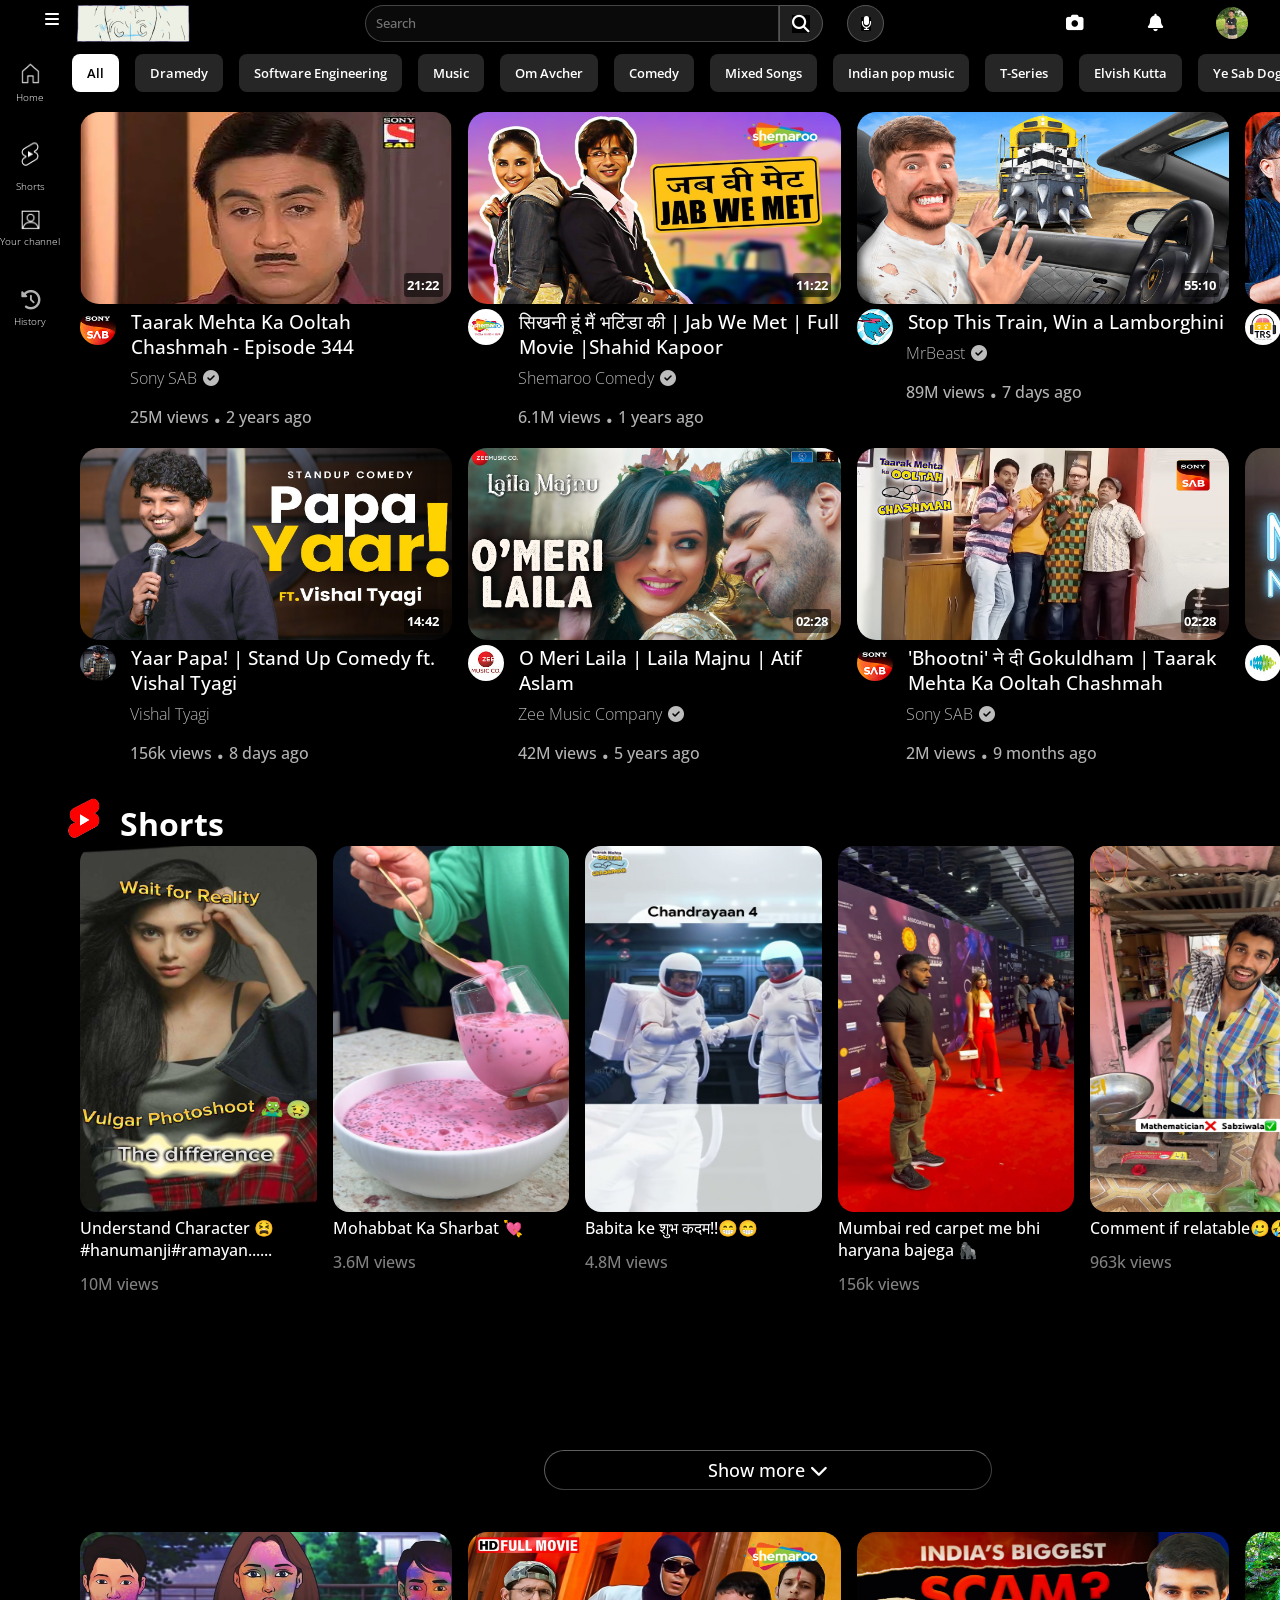
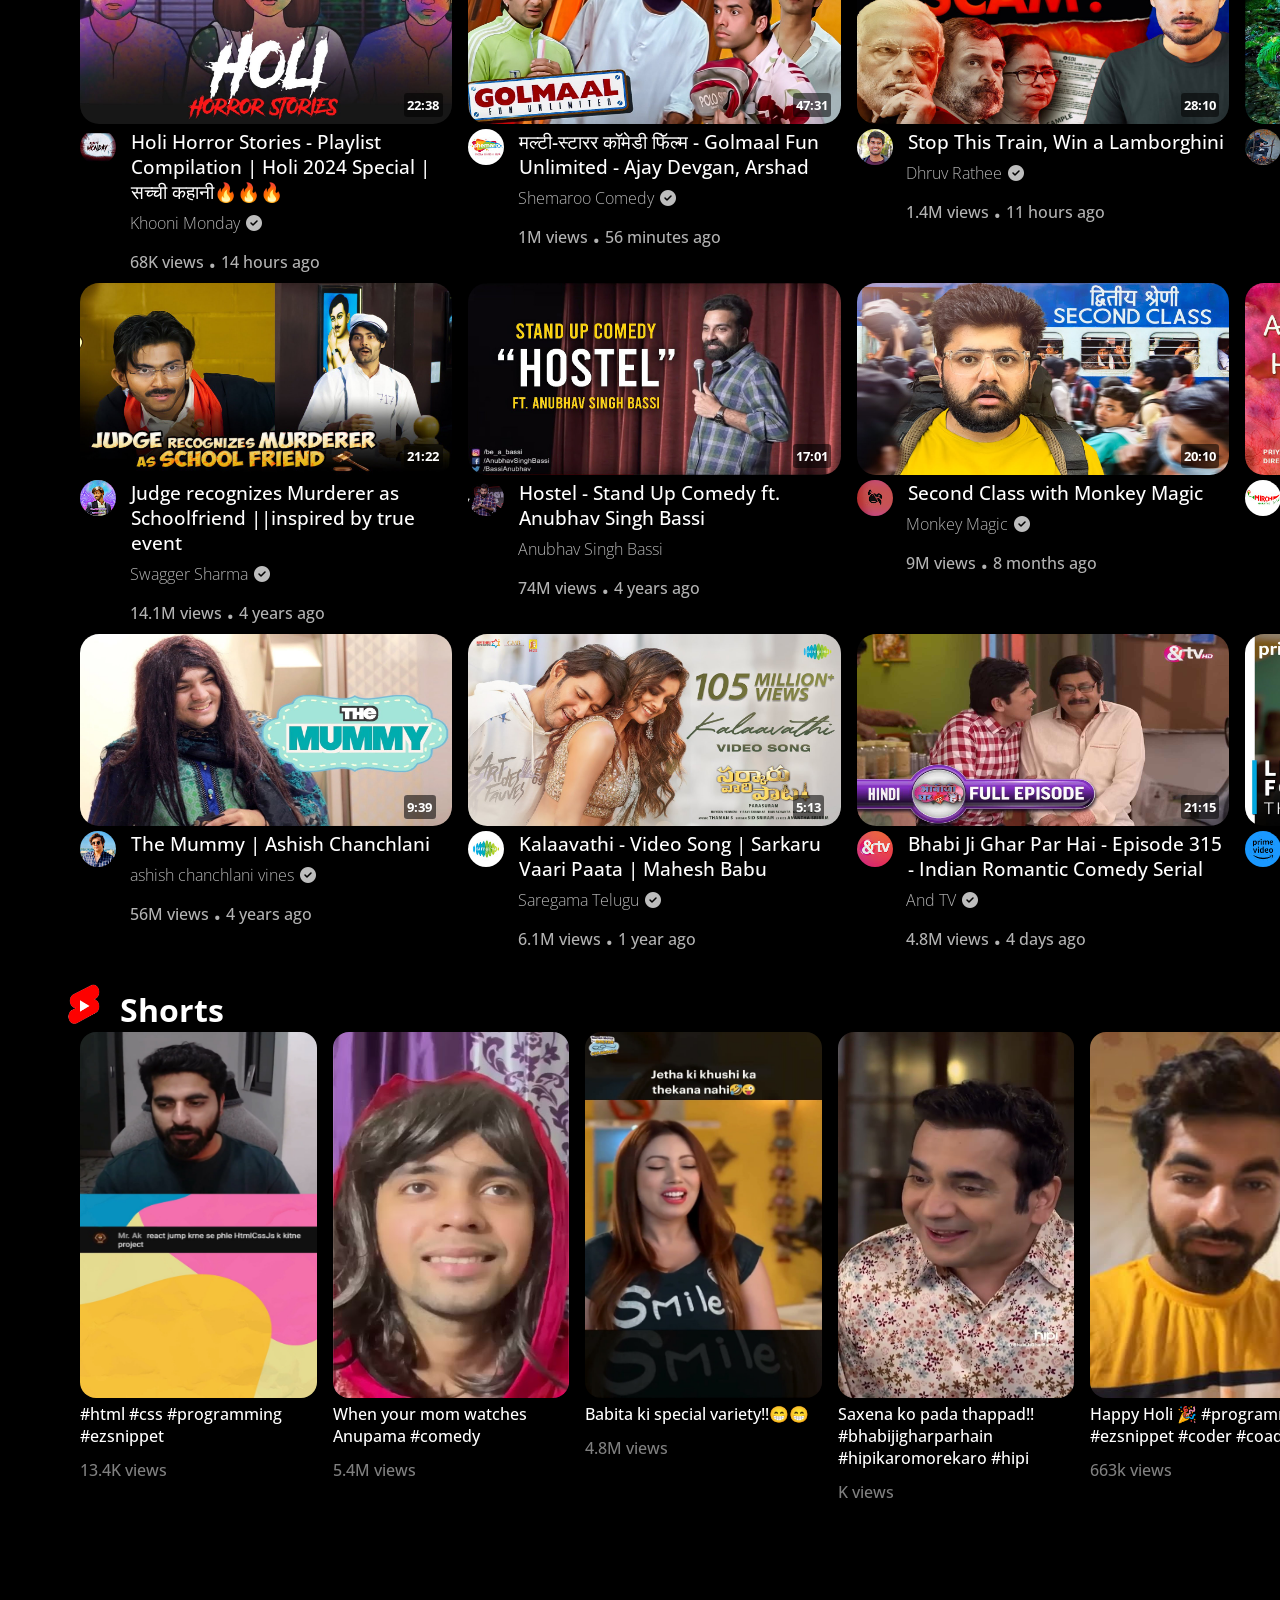
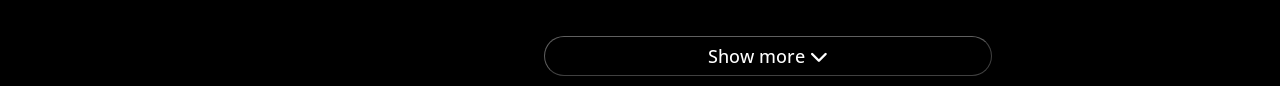
<file: index.html>
<!DOCTYPE html>
<html lang="en">
<head>
    <meta charset="UTF-8">
    <meta name="viewport" content="width=device-width, initial-scale=1.0">
    <link rel="stylesheet" href="https://cdnjs.cloudflare.com/ajax/libs/font-awesome/6.5.1/css/all.min.css" integrity="sha512-DTOQO9RWCH3ppGqcWaEA1BIZOC6xxalwEsw9c2QQeAIftl+Vegovlnee1c9QX4TctnWMn13TZye+giMm8e2LwA==" crossorigin="anonymous" referrerpolicy="no-referrer" />
    <link rel="preconnect" href="https://fonts.googleapis.com">
    <link rel="preconnect" href="https://fonts.gstatic.com" crossorigin>
    <link rel="icon" href="https://www.youtube.com/favicon.ico" type="image/x-icon">
    <link href="https://fonts.googleapis.com/css2?family=Open+Sans:ital,wght@0,500;1,500&display=swap" rel="stylesheet">
    <link rel="stylesheet" href="/style.css"> <!-- Your custom styles -->
    <script src="https://cdn.jsdelivr.net/npm/@popperjs/core@2.11.8/dist/umd/popper.min.js" integrity="sha384-I7E8VVD/ismYTF4hNIPjVp/Zjvgyol6VFvRkX/vR+Vc4jQkC+hVqc2pM8ODewa9r" crossorigin="anonymous"></script>
    <script src="https://cdn.jsdelivr.net/npm/bootstrap@5.3.3/dist/js/bootstrap.min.js" integrity="sha384-0pUGZvbkm6XF6gxjEnlmuGrJXVbNuzT9qBBavbLwCsOGabYfZo0T0to5eqruptLy" crossorigin="anonymous"></script>
    <title>YouTube</title>
</head>
<body>
   <div class="nav">
    <div class="nav-start" >

  
        
        <i class="fa-solid fa-bars"></i>
    <img src="/assets/youtube logo ani.webp" alt="YouTube Logo">
   </div>
    <div class="search-box">
        <input type="text" placeholder="Search" class="search-place" >
       <button class="search-btn"><i class="fa-solid fa-magnifying-glass"></i></button> 
         <button class="search-mic"><i class="fa-solid fa-microphone"></i></button>
    </div>
    <div class="nav-button">
    <button class="camera"><i class="fa-solid fa-camera"></i></button>
    <button class="bell"><i class="fa-solid fa-bell"></i></button>
    <img class="profile" src="/assets/youtube profile.jpg" style="height: 2rem; width: 2rem;">
</div></div> 

        <div class="sidebar">

            <div class="sidebar-card">
                <a href="/index.html"><img style="width: 1.2rem; height: 1.5rem;" src="/assets/Home.png">  
                <p>Home</p></a>
            </div>

            <div class="sidebar-card">
                <a href="/shorts.html">
                    <img src="/assets/Shorts.png" style="height: 2.4rem; width: 2.2rem;">
                    <p>Shorts</p>
                </a>
            </div>
            


            <div class="sidebar-card">
                <a href="/your_channel.html"><img style="width: 1.2rem; height: 1.2rem;" src="/assets/Your Videos.png">  
                <p>Your channel</p></a>
            </div>


            <div class="sidebar-card">
                <a href="/history.html"><i class="fa-solid fa-clock-rotate-left" style="opacity: 0.7; font-size: 1.2rem;"></i> 
                <p>History</p></a>
            </div>
        </div>


        <div class="chips">
            <div class="chips-tags">
            <button style="background-color: white; color: black;">All</button>
            <button>Dramedy</button>
            <button>Software Engineering</button>
            <button>Music</button>
            <button>Om Avcher</button>
            <button>Comedy</button>
            <button>Mixed Songs</button>
            <button>Indian pop music</button>
            <button>T-Series</button>
            <button>Elvish Kutta</button>
            <button>Ye Sab Dogala Pan Hai !</button>
            <button>Mixed Songs</button>
            <button>Mixed Songs</button>
            <button style="background-color: black; "><img style="background-color: transparent;" src="/assets/forward_icon.png"></button>
        </div>
        </div>



   <div class="main">
            
<div class="row  row1">
    <div class="video-card">
        <div class="time-stamp"><span>21:22</span></div>
        <img src="/assets/thumbnail/1.jpg" > 
        <div class="channel-logo">
            <img src="/assets/channel/sony_sub.jpg">
        </div>
            <h3 src="video-title" ><a>Taarak Mehta Ka Ooltah Chashmah - Episode 344</a></h3>
    
        <div class="veri">
            <p>Sony SAB</p> <i class="fa-solid fa-circle-check"></i>
        </div>
        <div class="views">
            <span>25M views</span>
            <span class="circle-in" >.</span>
            <span>2 years ago</span>
        </div>
 </div>
 <div class="video-card">
    <div class="time-stamp"><span>11:22</span></div>
    <img src="/assets/thumbnail/2.jpg" > 
    <div class="channel-logo">
        <img src="/assets/channel/Shemaro.jpg">
    </div>
        <h3 src="video-title" ><a>सिखनी हूं मैं भटिंडा की | Jab We Met | Full Movie |Shahid Kapoor </a></h3>

    <div class="veri">
        <p>Shemaroo Comedy</p> <i class="fa-solid fa-circle-check"></i>
    </div>
    <div class="views">
        <span>6.1M views</span>
        <span class="circle-in" >.</span>
        <span>1 years ago</span>
    </div>
</div>
<div class="video-card">
    <div class="time-stamp"><span>55:10</span></div>
    <img src="/assets/thumbnail/3.jpg" > 
    <div class="channel-logo">
        <img src="/assets/channel/MrBeast.jpg">
    </div>
        <h3 src="video-title" ><a>Stop This Train, Win a Lamborghini</a></h3>

    <div class="veri">
        <p>MrBeast</p> <i class="fa-solid fa-circle-check"></i>
    </div>
    <div class="views">
        <span>89M views</span>
        <span class="circle-in" >.</span>
        <span>7 days ago</span>
    </div>
</div>
<div class="video-card">
    <div class="time-stamp"><span>41:22</span></div>
    <img src="/assets/thumbnail/4.jpg" > 
    <div class="channel-logo">
        <img src="/assets/channel/TRS Clips.jpg">
    </div>
        <h3 src="video-title" ><a>Discussing "RHTDM" & It's Legacy In 2024 - R.Madhavan</a></h3>

    <div class="veri">
        <p>TRS Clips</p> <i class="fa-solid fa-circle-check"></i>
    </div>
    <div class="views">
        <span>82k views</span>
        <span class="circle-in" >.</span>
        <span>7 days ago</span>
    </div>

</div>
</div>
   <div class="row">
    <div class="video-card">
    <div class="time-stamp"><span>14:42</span></div>
    <img src="/assets/thumbnail/5.jpg" > 
    <div class="channel-logo">
        <img src="/assets/channel/Vishal Tyagi.jpg">
    </div>
        <h3 src="video-title" ><a>Yaar Papa! | Stand Up Comedy ft. Vishal Tyagi</a></h3>

    <div class="veri">
        <p>Vishal Tyagi</p>
    </div>
    <div class="views">
        <span>156k views</span>
        <span class="circle-in" >.</span>
        <span>8 days ago</span>
    </div>
    
</div>
<div class="video-card">
    <div class="time-stamp"><span>02:28</span></div>
    <img src="/assets/thumbnail/6.jpg" > 
    <div class="channel-logo">
        <img src="/assets/channel/Zee Music Company.jpg">
    </div>
        <h3 src="video-title" ><a>O Meri Laila | Laila Majnu | Atif Aslam </a></h3>

    <div class="veri">
        <p>Zee Music Company</p> <i class="fa-solid fa-circle-check"></i>
    </div>
    <div class="views">
        <span>42M views</span>
        <span class="circle-in" >.</span>
        <span>5 years ago</span>
    </div>
</div>

<div class="video-card">
    <div class="time-stamp"><span>02:28</span></div>
    <img src="/assets/thumbnail/7.jpg" > 
    <div class="channel-logo">
        <img src="/assets/channel/sony_sub.jpg">
    </div>
        <h3 src="video-title" ><a>'Bhootni' ने दी Gokuldham | Taarak Mehta Ka Ooltah Chashmah</a></h3>

    <div class="veri">
        <p>Sony SAB</p> <i class="fa-solid fa-circle-check"></i>
    </div>
    <div class="views">
        <span>2M views</span>
        <span class="circle-in" >.</span>
        <span>9 months ago</span>
    </div>
</div>

<div class="video-card">
    <div class="time-stamp"><span>02:28</span></div>
    <img src="/assets/thumbnail/8.jpg" > 
    <div class="channel-logo">
        <img src="/assets/channel/Saregama Music.jpg">
    </div>
        <h3 src="video-title" ><a>Gajendra Verma | Milo Na Tum Toh Hum Ghabraye | Tina Ahuja</a></h3>

    <div class="veri">
        <p>Saregama Music</p> <i class="fa-solid fa-circle-check"></i>
    </div>
    <div class="views">
        <span>20M views</span>
        <span class="circle-in" >.</span>
        <span>4 years ago</span>
    </div>
</div>
   </div>





<div class="row-shorts">
    <div class="shorts-top">
        <div class="shorts-left">
            <div class="shorts-logo"><img src="/assets/youtube-shorts-icon.png"></div>
            <span class="Shorts-text">Shorts</span>
       </div></div>
        <div class="shorts-row"><div class="shorts-card">
<img src="/assets/thumbnail/shorts/1.jpg">
<span><h4>Understand Character 😫#hanumanji#ramayan......</h4></span>
<span><p>10M views</p></span> </div>
<div class="shorts-card">
    <img src="/assets/thumbnail/shorts/2.jpg">
    <span><h4>Mohabbat Ka Sharbat 💘</h4></span>
    <span><p>3.6M views</p></span> </div>
    <div class="shorts-card">
        <img src="/assets/thumbnail/shorts/3.jpg">
        <span><h4>Babita ke शुभ कदम!!😁😁</h4></span>
        <span><p>4.8M views</p></span> </div>
        <div class="shorts-card">
            <img src="/assets/thumbnail/shorts/4.jpg">
            <span><h4>Mumbai red carpet me bhi haryana bajega 🦍</h4></span>
            <span><p>156k views</p></span> </div>
            <div class="shorts-card">
                <img src="/assets/thumbnail/shorts/5.jpg">
                <span><h4>Comment if relatable🥲🤣  </h4></span>
                <span><p>963k views</p></span> </div>
                <div class="shorts-card">
                    <img src="/assets/thumbnail/shorts/6.jpg">
                    <span><h4>HAIRCUT IN A PARALLEL UNIVERSE 💇🏻‍♂️  </h4></span>
                    <span><p>93k views</p></span> </div>
    </div>
</div>
<div class="shorts-last"><button class="showmore">Show more <i class="fa-solid fa-chevron-down"></i></button>
</div>

<!-- #END-SHORTS -->


<!-- #3rd -->

<div class="row">
    <div class="video-card">
        <div class="time-stamp"><span>22:38</span></div>
        <img src="/assets/thumbnail/9.jpg" > 
        <div class="channel-logo">
            <img src="/assets/channel/Khooni Monday.jpg">
        </div>
            <h3 src="video-title" ><a>Holi Horror Stories - Playlist Compilation | Holi 2024 Special | सच्ची कहानी🔥🔥🔥</a></h3>
    
        <div class="veri">
            <p>Khooni Monday</p> <i class="fa-solid fa-circle-check"></i>
        </div>
        <div class="views">
            <span>68K views</span>
            <span class="circle-in" >.</span>
            <span>14 hours ago</span>
        </div>
 </div>
 <div class="video-card">
    <div class="time-stamp"><span>47:31</span></div>
    <img src="/assets/thumbnail/10.jpg" > 
    <div class="channel-logo">
        <img src="/assets/channel/Shemaro.jpg">
    </div>
        <h3 src="video-title" ><a>मल्टी-स्टारर कॉमेडी फिॅल्म - Golmaal Fun Unlimited - Ajay Devgan, Arshad </a></h3>

    <div class="veri">
        <p>Shemaroo Comedy</p> <i class="fa-solid fa-circle-check"></i>
    </div>
    <div class="views">
        <span>1M views</span>
        <span class="circle-in" >.</span>
        <span>56 minutes ago</span>
    </div>
</div>
<div class="video-card">
    <div class="time-stamp"><span>28:10</span></div>
    <img src="/assets/thumbnail/11.jpg" > 
    <div class="channel-logo">
        <img src="/assets/channel/Dhruv Rathee.jpg">
    </div>
        <h3 src="video-title" ><a>Stop This Train, Win a Lamborghini</a></h3>

    <div class="veri">
        <p>Dhruv Rathee</p> <i class="fa-solid fa-circle-check"></i>
    </div>
    <div class="views">
        <span>1.4M views</span>
        <span class="circle-in" >.</span>
        <span>11 hours ago</span>
    </div>
</div>
<div class="video-card">
    <div class="time-stamp"><span>41:22</span></div>
    <img src="/assets/thumbnail/12.jpg" > 
    <div class="channel-logo">
        <img src="/assets/channel/Hakan Karahan Doğada.jpg">
    </div>
        <h3 src="video-title" ><a>7 Days SURVIVAL Camping In RAIN Forest</a></h3>

    <div class="veri">
        <p>Hakan Karahan Doğada</p>
    </div>
    <div class="views">
        <span>242k views</span>
        <span class="circle-in" >.</span>
        <span>30 minutes ago</span>
    </div>
</div>
</div>

<div class="row">
    <div class="video-card">
        <div class="time-stamp"><span>21:22</span></div>
        <img src="/assets/thumbnail/13.jpg" > 
        <div class="channel-logo">
            <img src="/assets/channel/Swagger Sharma.jpg">
        </div>
            <h3 src="video-title" ><a>Judge recognizes Murderer as Schoolfriend ||inspired by true event</a></h3>
    
        <div class="veri">
            <p>Swagger Sharma</p> <i class="fa-solid fa-circle-check"></i>
        </div>
        <div class="views">
            <span>14.1M views</span>
            <span class="circle-in" >.</span>
            <span>4 years ago</span>
        </div>
 </div>
 <div class="video-card">
    <div class="time-stamp"><span>17:01</span></div>
    <img src="/assets/thumbnail/14.jpg" > 
    <div class="channel-logo">
        <img src="/assets/channel/Anubhav Singh Bassi.jpg">
    </div>
        <h3 src="video-title" ><a>Hostel - Stand Up Comedy ft. Anubhav Singh Bassi</a></h3>

    <div class="veri">
        <p>Anubhav Singh Bassi</p>
    </div>
    <div class="views">
        <span>74M views</span>
        <span class="circle-in" >.</span>
        <span>4 years ago</span>
    </div>
</div>
<div class="video-card">
    <div class="time-stamp"><span>20:10</span></div>
    <img src="/assets/thumbnail/15.jpg" > 
    <div class="channel-logo">
        <img src="/assets/channel/Monkey Magic.jpg">
    </div>
        <h3 src="video-title" ><a>Second Class with Monkey Magic </a></h3>

    <div class="veri">
        <p>Monkey Magic</p> <i class="fa-solid fa-circle-check"></i>
    </div>
    <div class="views">
        <span>9M views</span>
        <span class="circle-in" >.</span>
        <span>8 months ago</span>
    </div>
</div>
<div class="video-card">
    <div class="time-stamp"><span>41:22</span></div>
    <img src="/assets/thumbnail/16.jpg" > 
    <div class="channel-logo">
        <img src="/assets/channel/Mirchi Marathi.jpg">
    </div>
        <h3 src="video-title" ><a>Aani Kay Hava | Season 1 All Episodes | Marathi Web Series</a></h3>

    <div class="veri">
        <p>Mirchi Marathi</p> <i class="fa-solid fa-circle-check"></i>
    </div>
    <div class="views">
        <span>148k views</span>
        <span class="circle-in" >.</span>
        <span>2 weeks ago</span>
    </div>

</div>
</div>







<div class="row">
    <div class="video-card">
        <div class="time-stamp"><span>9:39</span></div>
        <img src="/assets/thumbnail/17.jpg" > 
        <div class="channel-logo">
            <img src="/assets/channel/ashish chanchlani vines.jpg">
        </div>
            <h3 src="video-title" ><a>The Mummy | Ashish Chanchlani</a></h3>
    
        <div class="veri">
            <p>ashish chanchlani vines</p> <i class="fa-solid fa-circle-check"></i>
        </div>
        <div class="views">
            <span>56M views</span>
            <span class="circle-in" >.</span>
            <span>4 years ago</span>
        </div>
 </div>
 <div class="video-card">
    <div class="time-stamp"><span>5:13</span></div>
    <img src="/assets/thumbnail/18.jpg" > 
    <div class="channel-logo">
        <img src="/assets/channel/Saregama Music.jpg">
    </div>
        <h3 src="video-title" ><a>Kalaavathi - Video Song | Sarkaru Vaari Paata | Mahesh Babu  </a></h3>

    <div class="veri">
        <p>Saregama Telugu</p> <i class="fa-solid fa-circle-check"></i>
    </div>
    <div class="views">
        <span>6.1M views</span>
        <span class="circle-in" >.</span>
        <span>1 year ago</span>
    </div>
</div>
<div class="video-card">
    <div class="time-stamp"><span>21:15</span></div>
    <img src="/assets/thumbnail/19.jpg" > 
    <div class="channel-logo">
        <img src="/assets/channel/And TV.jpg">
    </div>
        <h3 src="video-title" ><a>Bhabi Ji Ghar Par Hai - Episode 315 - Indian Romantic Comedy Serial</a></h3>

    <div class="veri">
        <p>And TV</p> <i class="fa-solid fa-circle-check"></i>
    </div>
    <div class="views">
        <span>4.8M views</span>
        <span class="circle-in" >.</span>
        <span>4 days ago</span>
    </div>
</div>
<div class="video-card">
    <div class="time-stamp"><span>41:22</span></div>
    <img src="/assets/thumbnail/20.jpg" > 
    <div class="channel-logo">
        <img src="/assets/channel/Prime Video India.jpg">
    </div>
        <h3 src="video-title" ><a>Lie Detector for Every Family | The Family Man | Manoj Bajpayee, Sharib Hashmi, Priyamani </a></h3>

    <div class="veri">
        <p>Prime Video India</p> <i class="fa-solid fa-circle-check"></i>
    </div>
    <div class="views">
        <span>1.8M views</span>
        <span class="circle-in" >.</span>
        <span>4 years ago</span>
    </div></div></div>





    <div class="row-shorts">
        <div class="shorts-top">
            <div class="shorts-left">
                <div class="shorts-logo"><img src="/assets/youtube-shorts-icon.png"></div>
                <span class="Shorts-text">Shorts</span>
           </div></div>
            <div class="shorts-row"><div class="shorts-card">
    <img src="/assets/thumbnail/shorts/7.jpg">
    <span><h4>#html #css #programming #ezsnippet</h4></span>
    <span><p>13.4K views</p></span> </div>
    <div class="shorts-card">
        <img src="/assets/thumbnail/shorts/8.jpg">
        <span><h4>When your mom watches Anupama #comedy</h4></span>
        <span><p>5.4M views</p></span> </div>
        <div class="shorts-card">
            <img src="/assets/thumbnail/shorts/9.jpg">
            <span><h4>Babita ki special variety!!😁😁</h4></span>
            <span><p>4.8M views</p></span> </div>
            <div class="shorts-card">
                <img src="/assets/thumbnail/shorts/10.jpg">
                <span><h4>Saxena ko pada thappad!! #bhabijigharparhain  #hipikaromorekaro #hipi</h4></span>
                <span><p>K views</p></span> </div>
                <div class="shorts-card">
                    <img src="/assets/thumbnail/shorts/11.jpg">
                    <span><h4>Happy Holi 🎉 #programming #ezsnippet #coder #coading</h4></span>
                    <span><p>663k views</p></span> </div>
                    <div class="shorts-card">
                        <img src="/assets/thumbnail/shorts/12.jpg">
                        <span><h4>Apple का करिश्मा Vision Pro 😳 #shorts #apple</h4></span>
                        <span><p>1M views</p></span> </div>
        </div>
    </div>
    <div class="shorts-last"><button class="showmore">Show more <i class="fa-solid fa-chevron-down"></i></button>
    </div>






</div>

</body>
</html>
</file>
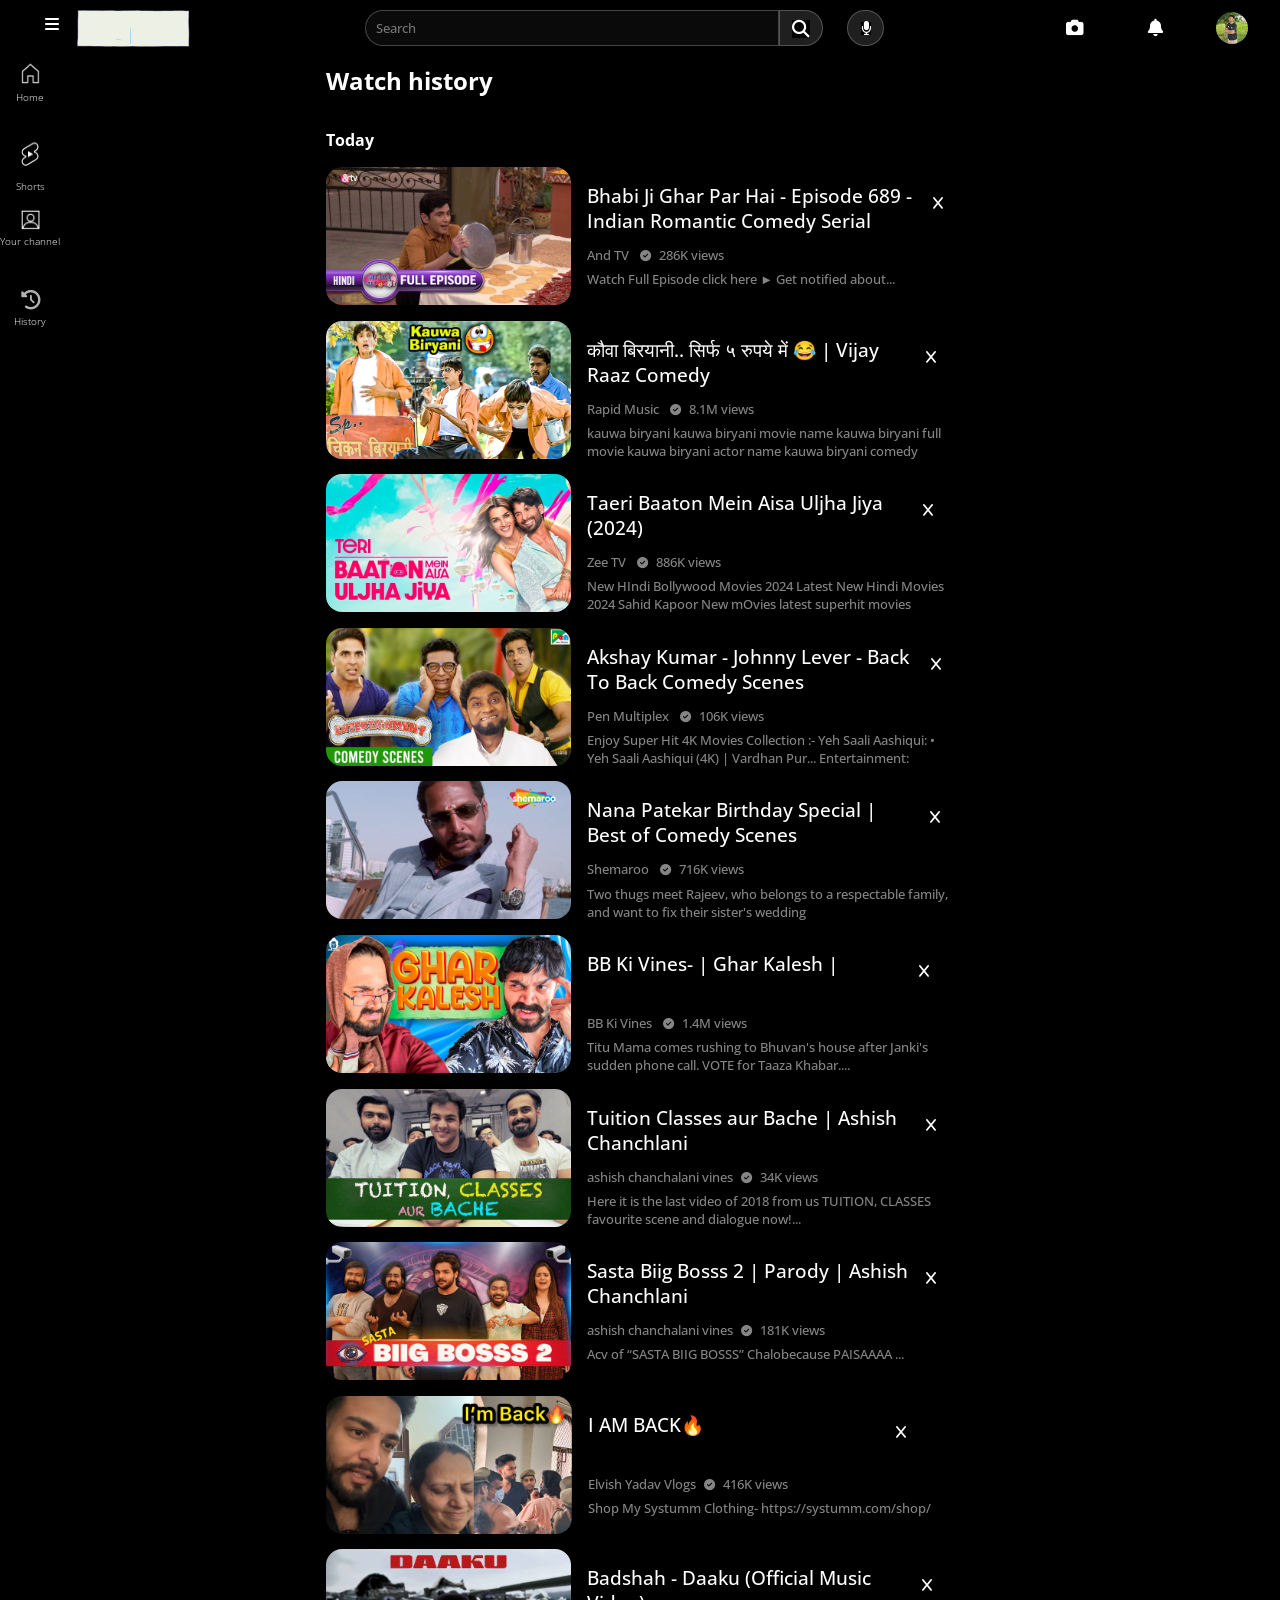
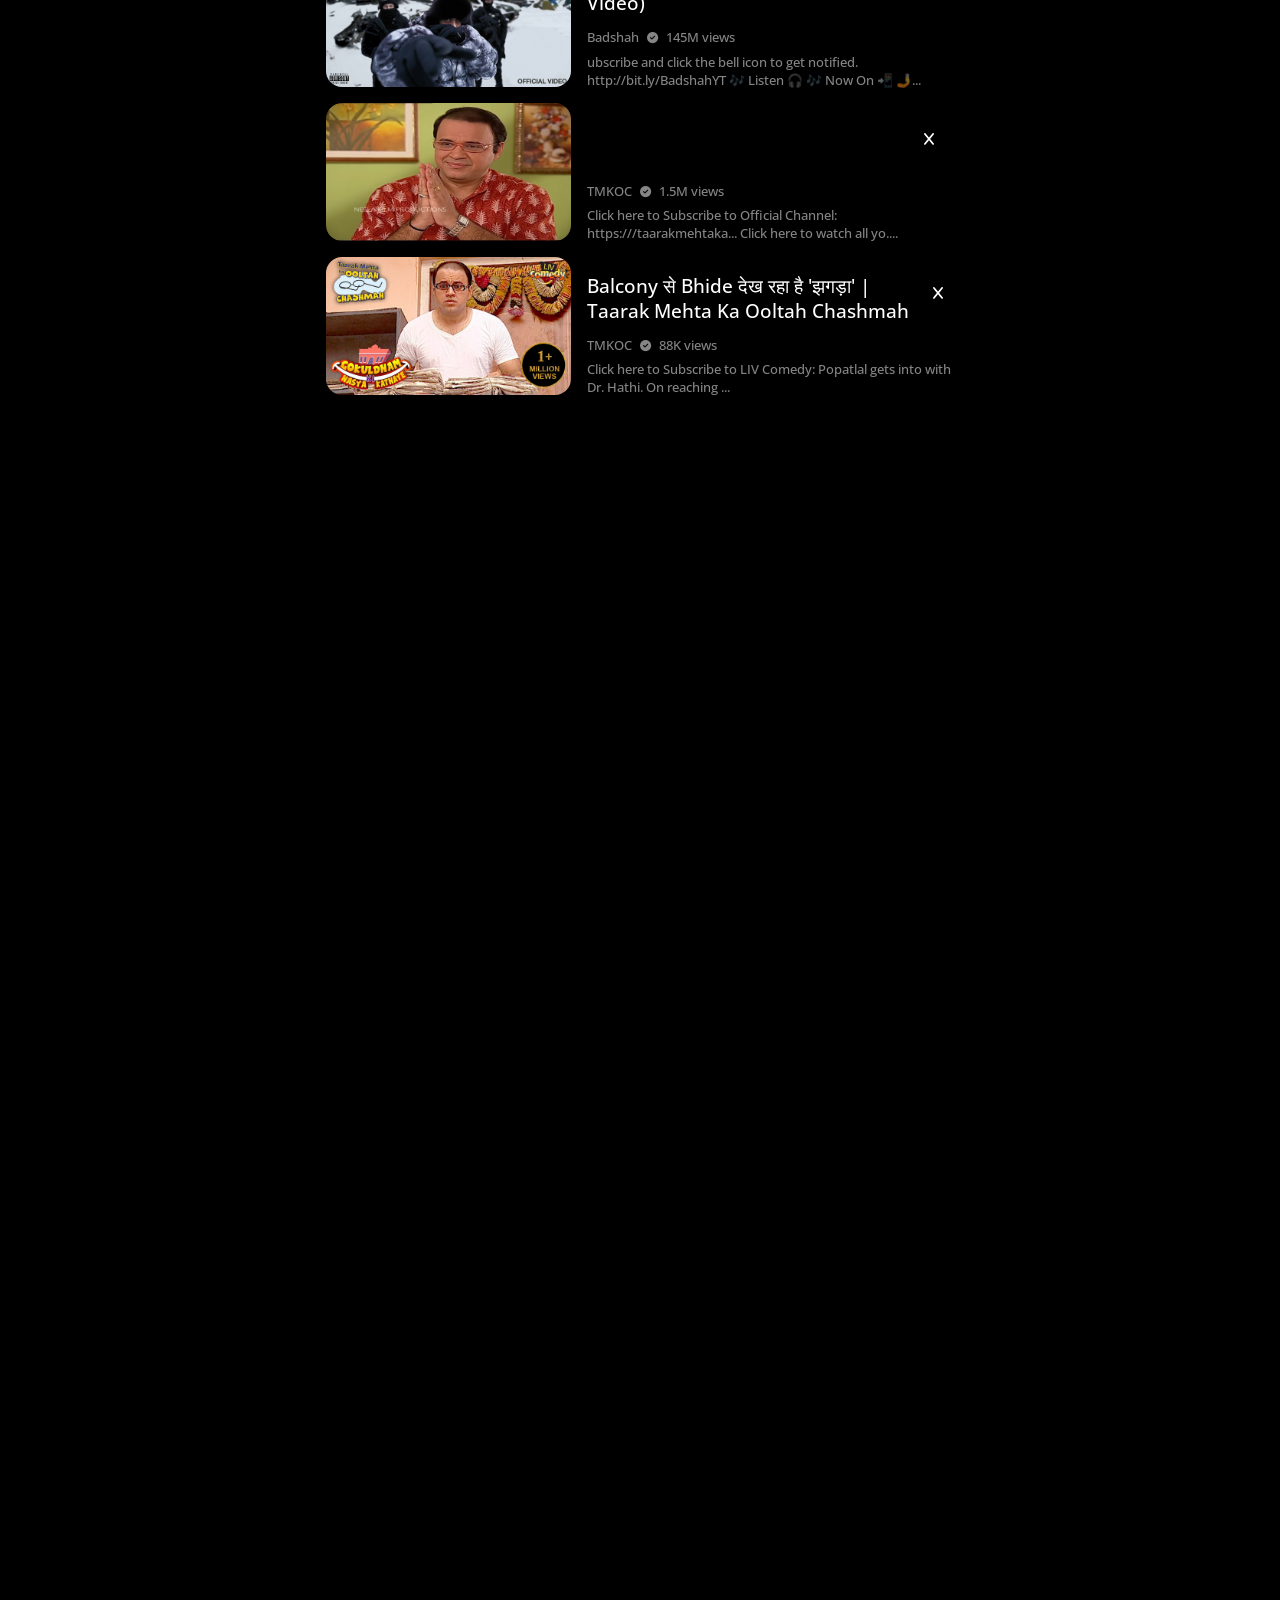
<file: history.html>
<!DOCTYPE html>
<html lang="en">
<head>
    <meta charset="UTF-8">
    <meta name="viewport" content="width=device-width, initial-scale=1.0">
    <link rel="stylesheet" href="https://cdnjs.cloudflare.com/ajax/libs/font-awesome/6.5.1/css/all.min.css" integrity="sha512-DTOQO9RWCH3ppGqcWaEA1BIZOC6xxalwEsw9c2QQeAIftl+Vegovlnee1c9QX4TctnWMn13TZye+giMm8e2LwA==" crossorigin="anonymous" referrerpolicy="no-referrer" />
    <link rel="preconnect" href="https://fonts.googleapis.com">
    <link rel="preconnect" href="https://fonts.gstatic.com" crossorigin>
    <link rel="icon" href="https://www.youtube.com/favicon.ico" type="image/x-icon">
    <link href="https://fonts.googleapis.com/css2?family=Open+Sans:ital,wght@0,500;1,500&display=swap" rel="stylesheet">
    <link rel="stylesheet" href="/history.css"> <!-- Your custom styles -->
    <script src="https://cdn.jsdelivr.net/npm/@popperjs/core@2.11.8/dist/umd/popper.min.js" integrity="sha384-I7E8VVD/ismYTF4hNIPjVp/Zjvgyol6VFvRkX/vR+Vc4jQkC+hVqc2pM8ODewa9r" crossorigin="anonymous"></script>
    <script src="https://cdn.jsdelivr.net/npm/bootstrap@5.3.3/dist/js/bootstrap.min.js" integrity="sha384-0pUGZvbkm6XF6gxjEnlmuGrJXVbNuzT9qBBavbLwCsOGabYfZo0T0to5eqruptLy" crossorigin="anonymous"></script>
    <title>YouTube</title>
</head>
<body>
   <div class="nav">
    <div class="nav-start" >

  
        
        <i class="fa-solid fa-bars"></i>
    <img src="/assets/youtube logo ani.webp" alt="YouTube Logo">
   </div>
    <div class="search-box">
        <input type="text" placeholder="Search" class="search-place">
       <button class="search-btn"><i class="fa-solid fa-magnifying-glass"></i></button> 
         <button class="search-mic"><i class="fa-solid fa-microphone"></i></button>
    </div>
    <div class="nav-button">
    <button class="camera"><i class="fa-solid fa-camera"></i></button>
    <button class="bell"><i class="fa-solid fa-bell"></i></button>
    <img class="profile" src="/assets/youtube profile.jpg" style="height: 2rem; width: 2rem;">
</div></div> 

        <div class="sidebar">

            <div class="sidebar-card">
                <a href="/index.html"><img style="width: 1.2rem; height: 1.5rem;" src="/assets/Home.png">  
                <p>Home</p></a>
            </div>

            <div class="sidebar-card">
                <a href="/shorts.html">
                    <img src="/assets/Shorts.png" style="height: 2.4rem; width: 2.2rem;">
                    <p>Shorts</p>
                </a>
            </div>
            


            <div class="sidebar-card">
                <a href="/your_channel.html"><img style="width: 1.2rem; height: 1.2rem;" src="/assets/Your Videos.png">  
                <p>Your channel</p></a>
            </div>


            <div class="sidebar-card">
                <a href="/history.html"><i class="fa-solid fa-clock-rotate-left" style="opacity: 0.7; font-size: 1.2rem;"></i> 
                <p>History</p></a>
            </div>
        </div>

        <div class="history-section">
            <div class="history-colum">
                <h2>Watch history</h2>
                <h4>Today</h4>


                <div class="video-history-card"><img src="/assets/thumbnail/24.jpg">

     <div class="history-info"> <div class="video-history-card-title">
    <h3>Bhabi Ji Ghar Par Hai - Episode 689 - Indian Romantic Comedy Serial </h3>
<button class="video-history-card-title-btn"><i style="background-color: transparent;" class="fa-solid fa-x"></i></button>
</div> 
<div class="channel-name-vs">
<p>And TV <i style="background-color: transparent; font-size: 0.7rem; padding: 0.5rem;" class="fa-solid fa-circle-check"> </i>286K views</p>

<div class="lastofinfo">
    <p>Watch Full Episode click here ►
        Get notified about...</p>
</div></div>
</div>      








</div>
                    
<div class="video-history-card"><img src="/assets/thumbnail/25.jpg">

    <div class="history-info"> <div class="video-history-card-title">
   <h3>कौवा बिरयानी.. सिर्फ ५ रुपये में 😂 | Vijay Raaz Comedy </h3>
<button class="video-history-card-title-btn"><i style="background-color: transparent;" class="fa-solid fa-x"></i></button>
</div> 
<div class="channel-name-vs">
<p>Rapid Music <i style="background-color: transparent; font-size: 0.7rem; padding: 0.5rem;" class="fa-solid fa-circle-check"> </i>8.1M views</p>

<div class="lastofinfo">
   <p>kauwa biryani
    kauwa biryani movie name
    kauwa biryani full movie
    kauwa biryani actor name
    kauwa biryani comedy</p>
</div></div>
</div>      


</div>
<div class="video-history-card"><img src="/assets/thumbnail/26.jpg">

    <div class="history-info"> <div class="video-history-card-title">
   <h3>Taeri Baaton Mein Aisa Uljha Jiya (2024) </h3>
<button class="video-history-card-title-btn"><i style="background-color: transparent;" class="fa-solid fa-x"></i></button>
</div> 
<div class="channel-name-vs">
<p>Zee TV <i style="background-color: transparent; font-size: 0.7rem; padding: 0.5rem;" class="fa-solid fa-circle-check"> </i>886K views</p>

<div class="lastofinfo">
   <p>New HIndi Bollywood Movies 2024
    Latest New Hindi Movies 2024
    Sahid Kapoor New mOvies
    latest superhit movies</p>
</div>
</div>
</div>      
</div>
<div class="video-history-card"><img src="/assets/thumbnail/27.jpg">

    <div class="history-info"> <div class="video-history-card-title">
   <h3>Akshay Kumar - Johnny Lever - Back To Back Comedy Scenes </h3>
<button class="video-history-card-title-btn"><i style="background-color: transparent;" class="fa-solid fa-x"></i></button>
</div> 
<div class="channel-name-vs">
<p>Pen Multiplex <i style="background-color: transparent; font-size: 0.7rem; padding: 0.5rem;" class="fa-solid fa-circle-check"> </i>106K views</p>

<div class="lastofinfo">
   <p>Enjoy Super Hit 4K Movies Collection :- 
    Yeh Saali Aashiqui:    
    
     • Yeh Saali Aashiqui (4K) | Vardhan Pur...  
    Entertainment:    

     </p>
</div></div>
</div>      
</div>
<div class="video-history-card"><img src="/assets/thumbnail/28.jpg">

    <div class="history-info"> <div class="video-history-card-title">
   <h3>Nana Patekar Birthday Special | Best of Comedy Scenes</h3>
<button class="video-history-card-title-btn"><i style="background-color: transparent;" class="fa-solid fa-x"></i></button>
</div> 
<div class="channel-name-vs">
<p>Shemaroo <i style="background-color: transparent; font-size: 0.7rem; padding: 0.5rem;" class="fa-solid fa-circle-check"> </i>716K views</p>

<div class="lastofinfo">
   <p>Two thugs meet Rajeev, who belongs to a respectable family, and want to fix their sister's wedding </p>
</div></div>
</div></div>
<div class="video-history-card"><img src="/assets/thumbnail/29.jpg">

    <div class="history-info"> <div class="video-history-card-title">
   <h3>BB Ki Vines- | Ghar Kalesh |
</h3>
<button class="video-history-card-title-btn"><i style="background-color: transparent;" class="fa-solid fa-x"></i></button>
</div> 
<div class="channel-name-vs">
<p>BB Ki Vines <i style="background-color: transparent; font-size: 0.7rem; padding: 0.5rem;" class="fa-solid fa-circle-check"> </i>1.4M views</p>

<div class="lastofinfo">
   <p>Titu Mama comes rushing to Bhuvan's house after Janki's sudden phone call.
    VOTE for Taaza Khabar....</p>
</div></div>
</div></div>            
<div class="video-history-card"><img src="/assets/thumbnail/30.jpg">

    <div class="history-info"> <div class="video-history-card-title">
   <h3>Tuition Classes aur Bache | Ashish Chanchlani</h3>
<button class="video-history-card-title-btn"><i style="background-color: transparent;" class="fa-solid fa-x"></i></button>
</div> 
<div class="channel-name-vs">
<p>ashish chanchalani vines<i style="background-color: transparent; font-size: 0.7rem; padding: 0.5rem;" class="fa-solid fa-circle-check"> </i>34K views</p>

<div class="lastofinfo">
   <p>Here it is the last video of 2018 from us
    TUITION, CLASSES favourite scene and dialogue now!...</p>
</div></div>
</div></div> 
<div class="video-history-card"><img src="/assets/thumbnail/31.jpg">

    <div class="history-info"> <div class="video-history-card-title">
   <h3>Sasta Biig Bosss 2 | Parody | Ashish Chanchlani</h3>
<button class="video-history-card-title-btn"><i style="background-color: transparent;" class="fa-solid fa-x"></i></button>
</div> 
<div class="channel-name-vs">
<p>ashish chanchalani vines<i style="background-color: transparent; font-size: 0.7rem; padding: 0.5rem;" class="fa-solid fa-circle-check"> </i>181K views</p>

<div class="lastofinfo">
   <p>Acv  of “SASTA BIIG BOSSS”
    Chalobecause PAISAAAA ...</p>
</div></div>
</div></div> 
<div class="video-history-card"><img src="/assets/thumbnail/32.jpg">

    <div class="history-info"> <div class="video-history-card-title">
   <h3>I AM BACK🔥</h3>
<button class="video-history-card-title-btn"><i style="background-color: transparent;" class="fa-solid fa-x"></i></button>
</div> 
<div class="channel-name-vs">
<p>Elvish Yadav Vlogs<i style="background-color: transparent; font-size: 0.7rem; padding: 0.5rem;" class="fa-solid fa-circle-check"> </i>416K views</p>

<div class="lastofinfo">
   <p>
    Shop My Systumm Clothing- https://systumm.com/shop/</p>
</div></div>
</div></div> 
<div class="video-history-card"><img src="/assets/thumbnail/33.jpg">

    <div class="history-info"> <div class="video-history-card-title">
   <h3>Badshah - Daaku (Official Music Video)</h3>
<button class="video-history-card-title-btn"><i style="background-color: transparent;" class="fa-solid fa-x"></i></button>
</div> 
<div class="channel-name-vs">
<p>Badshah<i style="background-color: transparent; font-size: 0.7rem; padding: 0.5rem;" class="fa-solid fa-circle-check"> </i>145M views</p>

<div class="lastofinfo">
   <p>ubscribe and click the bell icon to get notified. http://bit.ly/BadshahYT
    🎶 Listen 🎧  🎶 Now On 📲 🤳...</p>
</div></div>
</div></div> 
<div class="video-history-card"><img src="/assets/thumbnail/34.jpg">

    <div class="history-info"> <div class="video-history-card-title">
   <h3></h3>Episode 935 - Taarak Mehta Ka Ooltah Chashmah</h3>
<button class="video-history-card-title-btn"><i style="background-color: transparent;" class="fa-solid fa-x"></i></button>
</div> 
<div class="channel-name-vs">
<p>TMKOC<i style="background-color: transparent; font-size: 0.7rem; padding: 0.5rem;" class="fa-solid fa-circle-check"> </i>1.5M views</p>

<div class="lastofinfo">
   <p>Click here to Subscribe to Official Channel: https:///taarakmehtaka... 

    Click here to watch all yo....</p>
</div></div>
</div></div> 
<div class="video-history-card"><img src="/assets/thumbnail/35.jpg">

    <div class="history-info"> <div class="video-history-card-title">
   <h3>Balcony से Bhide देख रहा है 'झगड़ा' | Taarak Mehta Ka Ooltah Chashmah</h3>
<button class="video-history-card-title-btn"><i style="background-color: transparent;" class="fa-solid fa-x"></i></button>
</div> 
<div class="channel-name-vs">
<p>TMKOC<i style="background-color: transparent; font-size: 0.7rem; padding: 0.5rem;" class="fa-solid fa-circle-check"> </i>88K views</p>

<div class="lastofinfo">
   <p>Click here to Subscribe to LIV Comedy: 

   Popatlal gets into  with Dr. Hathi. On reaching ...</p>
</div></div>
</div></div> 







            </div>
        </div>





     <div class="history-search-section">
        <input class="history-search-bar" type="text" placeholder="Search watch history">
        <button><i style="background-color: transparent;" class="fa-solid fa-trash"> </i>Clear all watch history</button>
        <button><i style="background-color: transparent;" class="fa-solid fa-pause"> </i>Pasuse watch history</button>
        <button><i style="background-color: transparent;" class="fa-solid fa-gear"> </i>Manage all history</button>
        <p>Comments</p>
        <p>Community posts</p>
        <p>Live chat</p>
     </div>


</div>

</body>
</html>
</file>
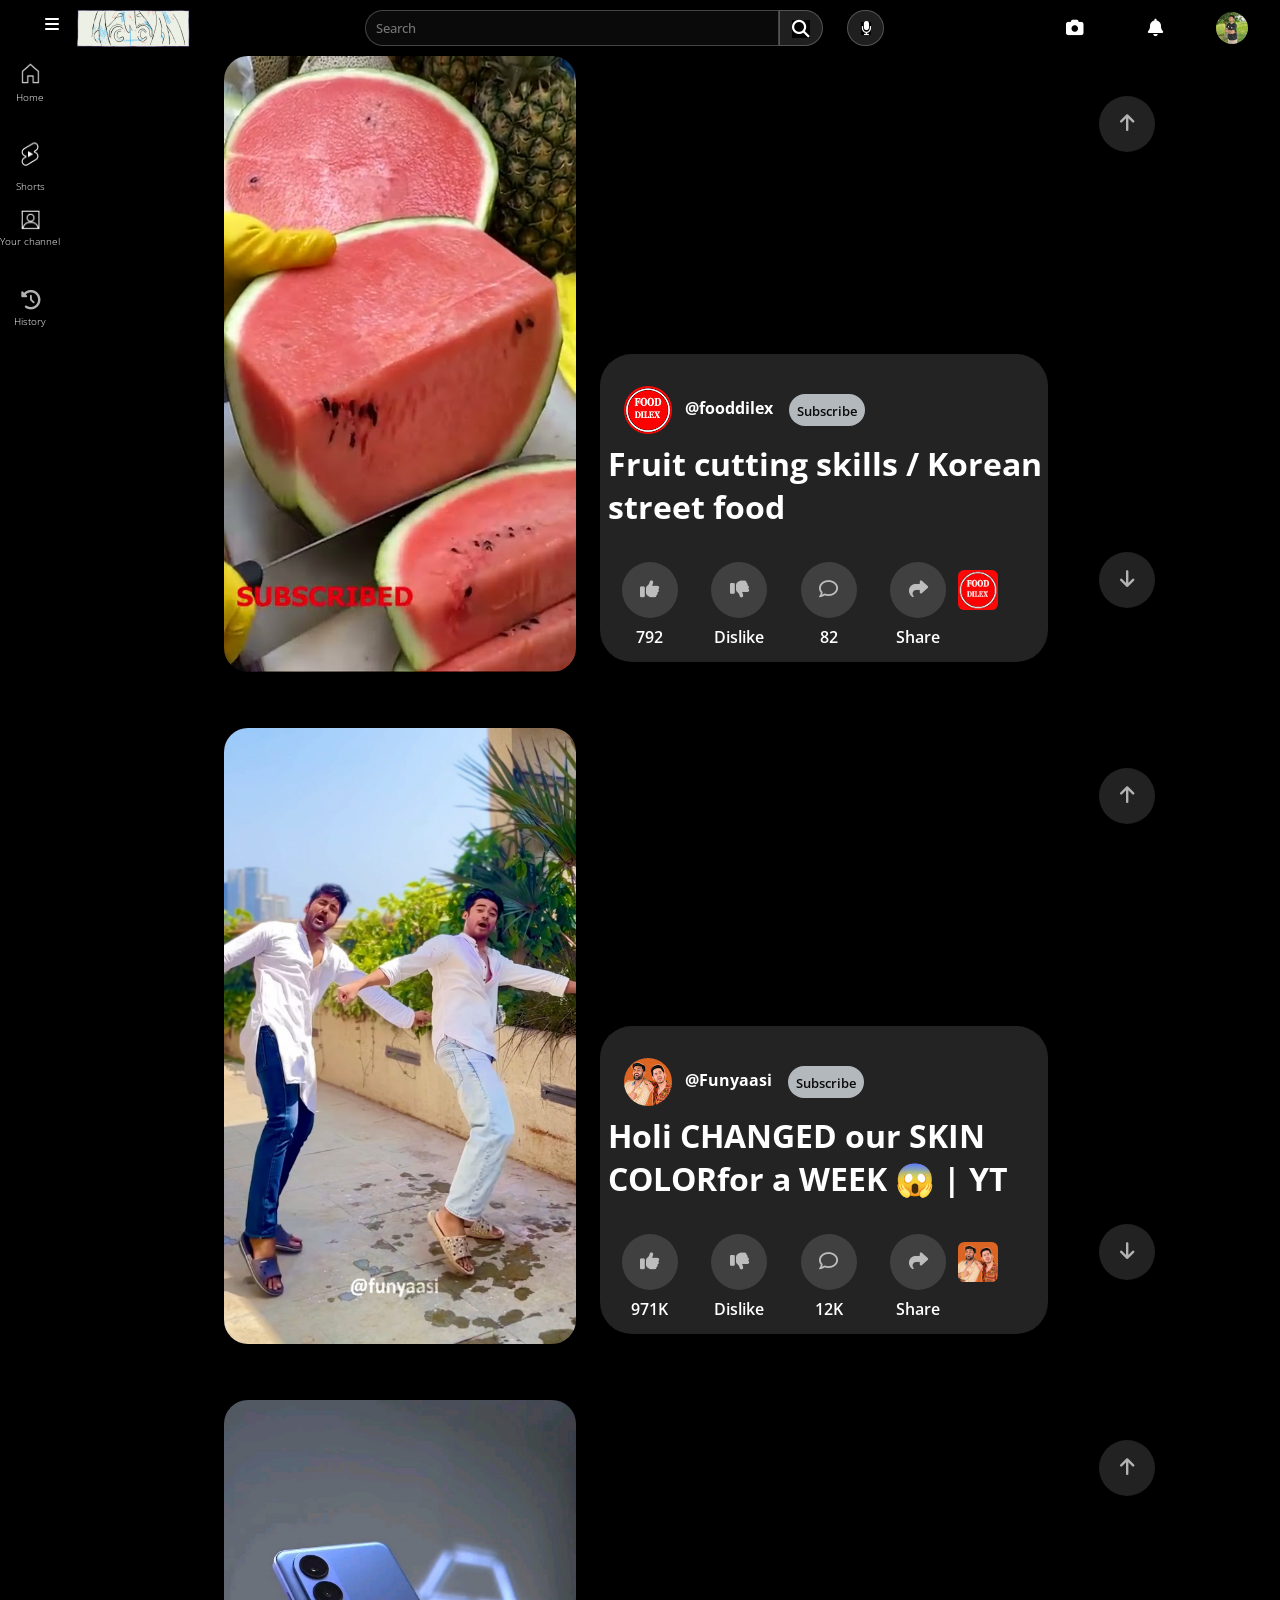
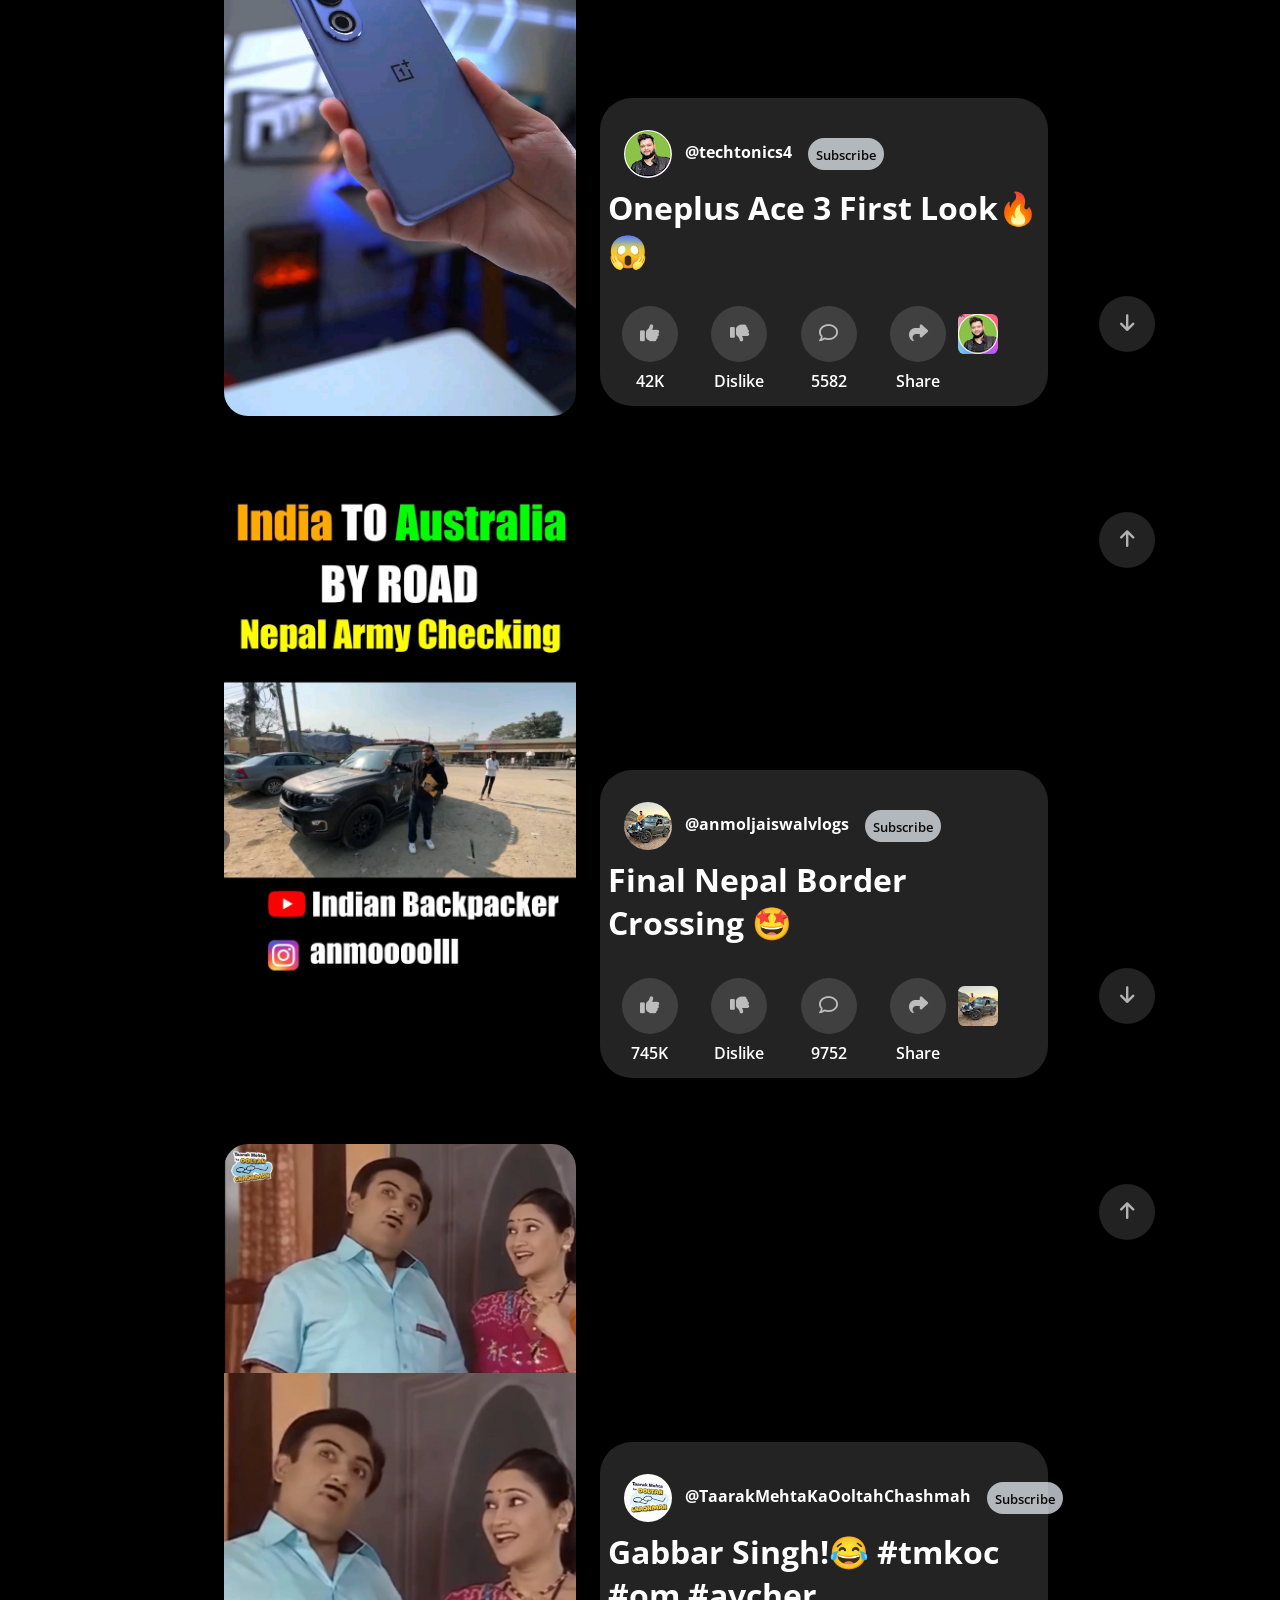
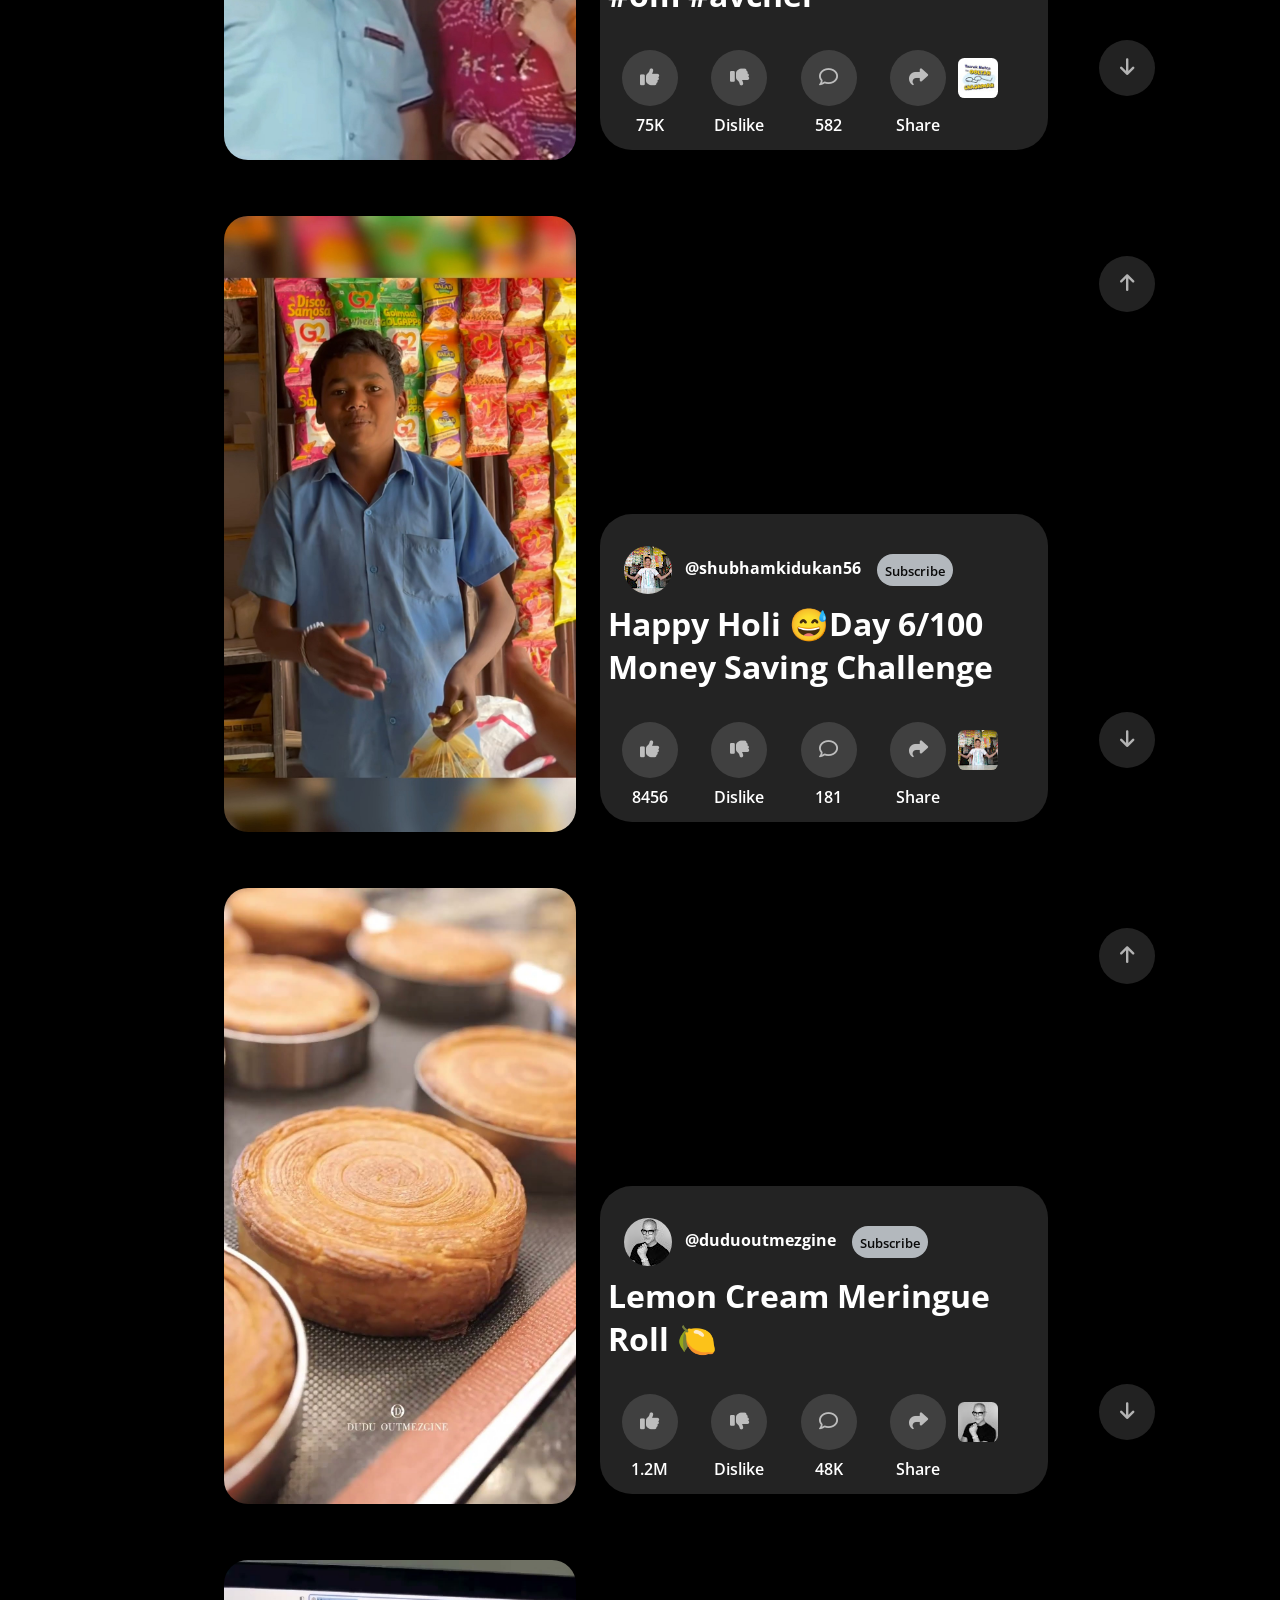
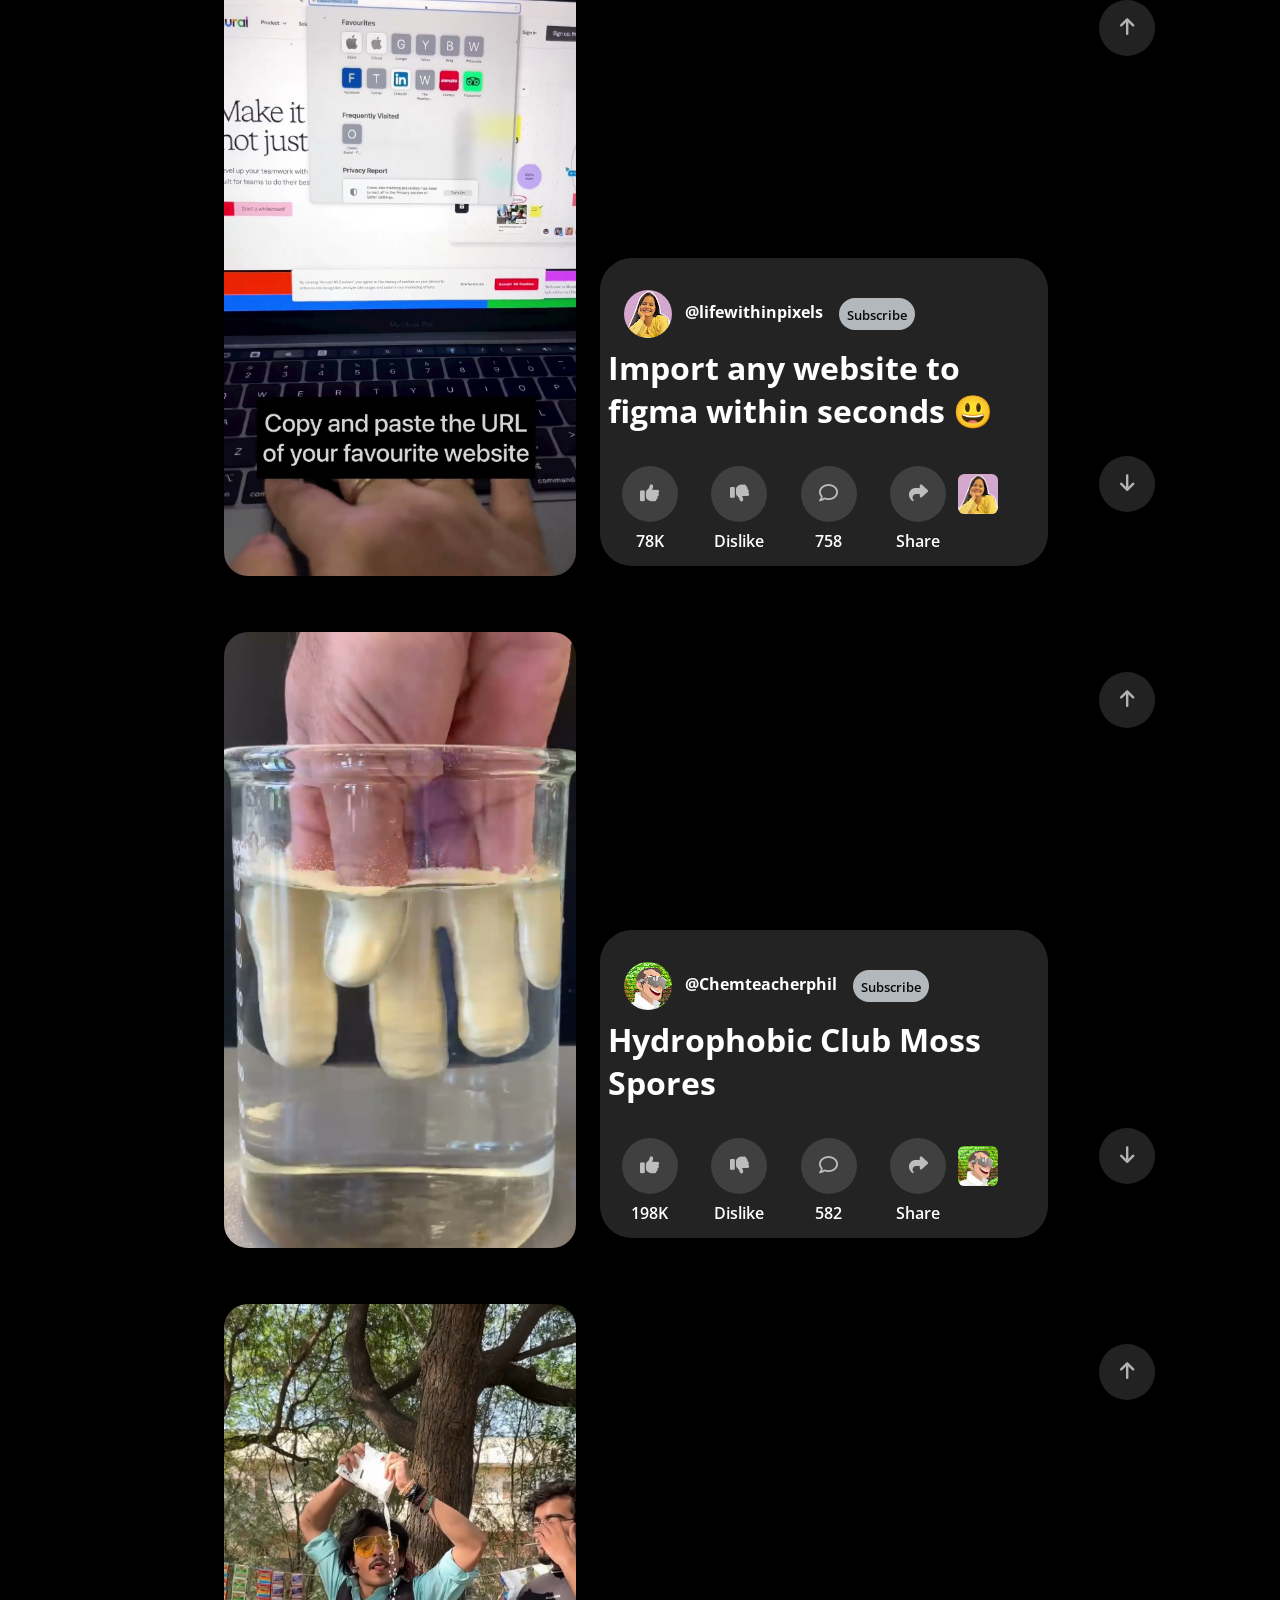
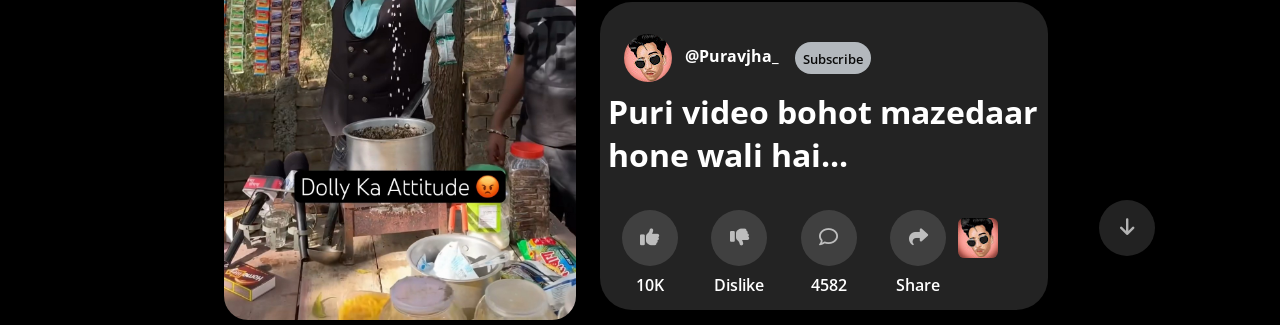
<file: shorts.html>
<!DOCTYPE html>
<html lang="en">
<head>
    <meta charset="UTF-8">
    <meta name="viewport" content="width=device-width, initial-scale=1.0">
    <link rel="stylesheet" href="https://cdnjs.cloudflare.com/ajax/libs/font-awesome/6.5.1/css/all.min.css" integrity="sha512-DTOQO9RWCH3ppGqcWaEA1BIZOC6xxalwEsw9c2QQeAIftl+Vegovlnee1c9QX4TctnWMn13TZye+giMm8e2LwA==" crossorigin="anonymous" referrerpolicy="no-referrer" />
    <link rel="preconnect" href="https://fonts.googleapis.com">
    <link rel="preconnect" href="https://fonts.gstatic.com" crossorigin>
    <link rel="icon" href="https://www.youtube.com/favicon.ico" type="image/x-icon">
    <link href="https://fonts.googleapis.com/css2?family=Open+Sans:ital,wght@0,500;1,500&display=swap" rel="stylesheet">
    <link rel="stylesheet" href="/shorts.css"> <!-- Your custom styles -->
    <script src="https://cdn.jsdelivr.net/npm/@popperjs/core@2.11.8/dist/umd/popper.min.js" integrity="sha384-I7E8VVD/ismYTF4hNIPjVp/Zjvgyol6VFvRkX/vR+Vc4jQkC+hVqc2pM8ODewa9r" crossorigin="anonymous"></script>
    <script src="https://cdn.jsdelivr.net/npm/bootstrap@5.3.3/dist/js/bootstrap.min.js" integrity="sha384-0pUGZvbkm6XF6gxjEnlmuGrJXVbNuzT9qBBavbLwCsOGabYfZo0T0to5eqruptLy" crossorigin="anonymous"></script>
    <title>YouTube</title>
</head>
<body>
   <div class="nav">
    <div class="nav-start" >

  
        
        <i class="fa-solid fa-bars"></i>
    <img src="/assets/youtube logo ani.webp" alt="YouTube Logo">
   </div>
    <div class="search-box">
        <input type="text" placeholder="Search" class="search-place">
       <button class="search-btn"><i class="fa-solid fa-magnifying-glass"></i></button> 
         <button class="search-mic"><i class="fa-solid fa-microphone"></i></button>
    </div>
    <div class="nav-button">
    <button class="camera"><i class="fa-solid fa-camera"></i></button>
    <button class="bell"><i class="fa-solid fa-bell"></i></button>
    <img class="profile" src="/assets/youtube profile.jpg" style="height: 2rem; width: 2rem;">
</div></div> 

        <div class="sidebar">

            <div class="sidebar-card">
                <a href="/index.html"><img style="width: 1.2rem; height: 1.5rem;" src="/assets/Home.png">  
                <p>Home</p></a>
            </div>

            <div class="sidebar-card">
                <a href="/shorts.html">
                    <img src="/assets/Shorts.png" style="height: 2.4rem; width: 2.2rem;">
                    <p>Shorts</p>
                </a>
            </div>
            


            <div class="sidebar-card">
                <a href="/your_channel.html"><img style="width: 1.2rem; height: 1.2rem;" src="/assets/Your Videos.png">  
                <p>Your channel</p></a>
            </div>


            <div class="sidebar-card">
                <a href="/history.html"><i class="fa-solid fa-clock-rotate-left" style="opacity: 0.7; font-size: 1.2rem;"></i> 
                <p>History</p></a>
            </div>
        </div>

       
   <div class="main">
<div class="short-row short-row1">
    <div class="short">
        <img src="/assets/thumbnail/Shorts Section/1.jpg">
    </div>
    <div class="short-info">
        <div class="short-info-username">
        <img src="/assets/channel/shorts/fooddilex.jpg">
        <p>@fooddilex</p>
        <button>Subscribe</button>
        </div>
        <div class="short-info-title">
            <h4>Fruit cutting skills / Korean street food</h>
        </div>
        <div class="short-info-buttons">
            <div class="short-info-buttons-text"><button><i class="fa-solid fa-thumbs-up"></i></button><p>792</p></div>
            <div class="short-info-buttons-text"><button><i class="fa-solid fa-thumbs-down"></i></button><p>Dislike</p></div>
            <div class="short-info-buttons-text"><button><i class="fa-regular fa-comment"></i></button><p>82</p></div>
            <div class="short-info-buttons-text"><button><i class="fa-solid fa-share"></i></button><p>Share</p></div>     
            <img style="border-radius: 0.4rem; height: 2.5rem; width: 2.5rem;" src="/assets/channel/shorts/fooddilex.jpg">
        </div>
    </div>
<div class="up-down-btn">
     <button><i class="fa-solid fa-arrow-up"></i></button>
    <button id="down-btn" ><i class="fa-solid fa-arrow-down"></i></button>
</div>
</div>


<div class="short-row short-row1">
    <div class="short">
        <img src="/assets/thumbnail/Shorts Section/2.jpg">
    </div>
    <div class="short-info">
        <div class="short-info-username">
        <img src="/assets/channel/shorts/Funyaasi.jpg">
        <p>@Funyaasi</p>
        <button>Subscribe</button>
        </div>
        <div class="short-info-title">
            <h4>Holi CHANGED our SKIN COLORfor a WEEK 😱 | YT </h>
        </div>
        <div class="short-info-buttons">
            <div class="short-info-buttons-text"><button><i class="fa-solid fa-thumbs-up"></i></button><p>971K</p></div>
            <div class="short-info-buttons-text"><button><i class="fa-solid fa-thumbs-down"></i></button><p>Dislike</p></div>
            <div class="short-info-buttons-text"><button><i class="fa-regular fa-comment"></i></button><p>12K</p></div>
            <div class="short-info-buttons-text"><button><i class="fa-solid fa-share"></i></button><p>Share</p></div>     
            <img style="border-radius: 0.4rem; height: 2.5rem; width: 2.5rem;" src="/assets/channel/shorts/Funyaasi.jpg">
        </div>
    </div>
    <div class="up-down-btn">
        <button><i class="fa-solid fa-arrow-up"></i></button>
       <button id="down-btn" ><i class="fa-solid fa-arrow-down"></i></button>
   </div>
</div>

<div class="short-row short-row1">
    <div class="short">
        <img src="/assets/thumbnail/Shorts Section/3.jpg">
    </div>
    <div class="short-info">
        <div class="short-info-username">
        <img src="/assets/channel/shorts/techtonics4.jpg">
        <p>@techtonics4</p>
        <button>Subscribe</button>
        </div>
        <div class="short-info-title">
            <h4>Oneplus Ace 3 First Look🔥😱  </h>
        </div>
        <div class="short-info-buttons">
            <div class="short-info-buttons-text"><button><i class="fa-solid fa-thumbs-up"></i></button><p>42K</p></div>
            <div class="short-info-buttons-text"><button><i class="fa-solid fa-thumbs-down"></i></button><p>Dislike</p></div>
            <div class="short-info-buttons-text"><button><i class="fa-regular fa-comment"></i></button><p>5582</p></div>
            <div class="short-info-buttons-text"><button><i class="fa-solid fa-share"></i></button><p>Share</p></div>     
            <img style="border-radius: 0.4rem; height: 2.5rem; width: 2.5rem;" src="/assets/channel/shorts/techtonics4.jpg">
        </div>
    </div>
    <div class="up-down-btn">
        <button><i class="fa-solid fa-arrow-up"></i></button>
       <button id="down-btn" ><i class="fa-solid fa-arrow-down"></i></button>
   </div>
</div>


<div class="short-row short-row1">
    <div class="short">
        <img src="/assets/thumbnail/Shorts Section/4.jpg">
    </div>
    <div class="short-info">
        <div class="short-info-username">
        <img src="/assets/channel/shorts/anmoljaiswalvlogs.jpg">
        <p>@anmoljaiswalvlogs</p>
        <button>Subscribe</button>
        </div>
        <div class="short-info-title">
            <h4>Final Nepal Border Crossing 🤩 </h>
        </div>
        <div class="short-info-buttons">
            <div class="short-info-buttons-text"><button><i class="fa-solid fa-thumbs-up"></i></button><p>745K</p></div>
            <div class="short-info-buttons-text"><button><i class="fa-solid fa-thumbs-down"></i></button><p>Dislike</p></div>
            <div class="short-info-buttons-text"><button><i class="fa-regular fa-comment"></i></button><p>9752</p></div>
            <div class="short-info-buttons-text"><button><i class="fa-solid fa-share"></i></button><p>Share</p></div>     
            <img style="border-radius: 0.4rem; height: 2.5rem; width: 2.5rem;" src="/assets/channel/shorts/anmoljaiswalvlogs.jpg">
        </div>
    </div>
    <div class="up-down-btn">
        <button><i class="fa-solid fa-arrow-up"></i></button>
       <button id="down-btn" ><i class="fa-solid fa-arrow-down"></i></button>
   </div>
</div>




<div class="short-row short-row1">
    <div class="short">
        <img src="/assets/thumbnail/Shorts Section/5.jpg">
    </div>
    <div class="short-info">
        <div class="short-info-username">
        <img src="/assets/channel/shorts/TaarakMehtaKaOoltahChashmah.jpg">
        <p>@TaarakMehtaKaOoltahChashmah</p>
        <button>Subscribe</button>
        </div>
        <div class="short-info-title">
            <h4>Gabbar Singh!😂  #tmkoc #om #avcher </h>
        </div>
        <div class="short-info-buttons">
            <div class="short-info-buttons-text"><button><i class="fa-solid fa-thumbs-up"></i></button><p>75K</p></div>
            <div class="short-info-buttons-text"><button><i class="fa-solid fa-thumbs-down"></i></button><p>Dislike</p></div>
            <div class="short-info-buttons-text"><button><i class="fa-regular fa-comment"></i></button><p>582</p></div>
            <div class="short-info-buttons-text"><button><i class="fa-solid fa-share"></i></button><p>Share</p></div>     
            <img style="border-radius: 0.4rem; height: 2.5rem; width: 2.5rem;" src="/assets/channel/shorts/TaarakMehtaKaOoltahChashmah.jpg">
        </div>
    </div>
    <div class="up-down-btn">
        <button><i class="fa-solid fa-arrow-up"></i></button>
       <button id="down-btn" ><i class="fa-solid fa-arrow-down"></i></button>
   </div>
</div>



<div class="short-row short-row1">
    <div class="short">
        <img src="/assets/thumbnail/Shorts Section/6.jpg">
    </div>
    <div class="short-info">
        <div class="short-info-username">
        <img src="/assets/channel/shorts/shubhamkidukan56.jpg">
        <p>@shubhamkidukan56</p>
        <button>Subscribe</button>
        </div>
        <div class="short-info-title">
            <h4>Happy Holi 😅Day 6/100 Money Saving Challenge </h>
        </div>
        <div class="short-info-buttons">
            <div class="short-info-buttons-text"><button><i class="fa-solid fa-thumbs-up"></i></button><p>8456</p></div>
            <div class="short-info-buttons-text"><button><i class="fa-solid fa-thumbs-down"></i></button><p>Dislike</p></div>
            <div class="short-info-buttons-text"><button><i class="fa-regular fa-comment"></i></button><p>181</p></div>
            <div class="short-info-buttons-text"><button><i class="fa-solid fa-share"></i></button><p>Share</p></div>     
            <img style="border-radius: 0.4rem; height: 2.5rem; width: 2.5rem;" src="/assets/channel/shorts/shubhamkidukan56.jpg">
        </div>
    </div>
    <div class="up-down-btn">
        <button><i class="fa-solid fa-arrow-up"></i></button>
       <button id="down-btn" ><i class="fa-solid fa-arrow-down"></i></button>
   </div>
</div>


<div class="short-row short-row1">
    <div class="short">
        <img src="/assets/thumbnail/Shorts Section/7.jpg">
    </div>
    <div class="short-info">
        <div class="short-info-username">
        <img src="/assets/channel/shorts/duduoutmezgine.jpg">
        <p>@duduoutmezgine</p>
        <button>Subscribe</button>
        </div>
        <div class="short-info-title">
            <h4>Lemon Cream Meringue Roll 🍋</h>
        </div>
        <div class="short-info-buttons">
            <div class="short-info-buttons-text"><button><i class="fa-solid fa-thumbs-up"></i></button><p>1.2M</p></div>
            <div class="short-info-buttons-text"><button><i class="fa-solid fa-thumbs-down"></i></button><p>Dislike</p></div>
            <div class="short-info-buttons-text"><button><i class="fa-regular fa-comment"></i></button><p>48K</p></div>
            <div class="short-info-buttons-text"><button><i class="fa-solid fa-share"></i></button><p>Share</p></div>     
            <img style="border-radius: 0.4rem; height: 2.5rem; width: 2.5rem;" src="/assets/channel/shorts/duduoutmezgine.jpg">
        </div>
    </div>
    <div class="up-down-btn">
        <button><i class="fa-solid fa-arrow-up"></i></button>
       <button id="down-btn" ><i class="fa-solid fa-arrow-down"></i></button>
   </div>
</div>


<div class="short-row short-row1">
    <div class="short">
        <img src="/assets/thumbnail/Shorts Section/8.jpg">
    </div>
    <div class="short-info">
        <div class="short-info-username">
        <img src="/assets/channel/shorts/lifewithinpixels.jpg">
        <p>@lifewithinpixels</p>
        <button>Subscribe</button>
        </div>
        <div class="short-info-title">
            <h4>Import any website to figma within seconds 😃</h>
        </div>
        <div class="short-info-buttons">
            <div class="short-info-buttons-text"><button><i class="fa-solid fa-thumbs-up"></i></button><p>78K</p></div>
            <div class="short-info-buttons-text"><button><i class="fa-solid fa-thumbs-down"></i></button><p>Dislike</p></div>
            <div class="short-info-buttons-text"><button><i class="fa-regular fa-comment"></i></button><p>758</p></div>
            <div class="short-info-buttons-text"><button><i class="fa-solid fa-share"></i></button><p>Share</p></div>     
            <img style="border-radius: 0.4rem; height: 2.5rem; width: 2.5rem;" src="/assets/channel/shorts/lifewithinpixels.jpg">
        </div>
    </div>
    <div class="up-down-btn">
        <button><i class="fa-solid fa-arrow-up"></i></button>
       <button id="down-btn" ><i class="fa-solid fa-arrow-down"></i></button>
   </div>
</div>


<div class="short-row short-row1">
    <div class="short">
        <img src="/assets/thumbnail/Shorts Section/9.jpg">
    </div>
    <div class="short-info">
        <div class="short-info-username">
        <img src="/assets/channel/shorts/Chemteacherphil.jpg">
        <p>@Chemteacherphil</p>
        <button>Subscribe</button>
        </div>
        <div class="short-info-title">
            <h4>Hydrophobic Club Moss Spores</h>
        </div>
        <div class="short-info-buttons">
            <div class="short-info-buttons-text"><button><i class="fa-solid fa-thumbs-up"></i></button><p>198K</p></div>
            <div class="short-info-buttons-text"><button><i class="fa-solid fa-thumbs-down"></i></button><p>Dislike</p></div>
            <div class="short-info-buttons-text"><button><i class="fa-regular fa-comment"></i></button><p>582</p></div>
            <div class="short-info-buttons-text"><button><i class="fa-solid fa-share"></i></button><p>Share</p></div>     
            <img style="border-radius: 0.4rem; height: 2.5rem; width: 2.5rem;" src="/assets/channel/shorts/Chemteacherphil.jpg">
        </div>
    </div>
    <div class="up-down-btn">
        <button><i class="fa-solid fa-arrow-up"></i></button>
       <button id="down-btn" ><i class="fa-solid fa-arrow-down"></i></button>
   </div>
</div>




<div class="short-row short-row1">
    <div class="short">
        <img src="/assets/thumbnail/Shorts Section/10.jpg">
    </div>
    <div class="short-info">
        <div class="short-info-username">
        <img src="/assets/channel/shorts/Puravjha_.jpg">
        <p>@Puravjha_</p>
        <button>Subscribe</button>
        </div>
        <div class="short-info-title">
            <h4>Puri video bohot mazedaar hone wali hai...</h>
        </div>
        <div class="short-info-buttons">
            <div class="short-info-buttons-text"><button><i class="fa-solid fa-thumbs-up"></i></button><p>10K</p></div>
            <div class="short-info-buttons-text"><button><i class="fa-solid fa-thumbs-down"></i></button><p>Dislike</p></div>
            <div class="short-info-buttons-text"><button><i class="fa-regular fa-comment"></i></button><p>4582</p></div>
            <div class="short-info-buttons-text"><button><i class="fa-solid fa-share"></i></button><p>Share</p></div>        
            <img style="border-radius: 0.4rem; height: 2.5rem; width: 2.5rem;" src="/assets/channel/shorts/Puravjha_.jpg">
        </div>
    </div>
    <div class="up-down-btn">
        <button><i class="fa-solid fa-arrow-up"></i></button>
       <button id="down-btn" ><i class="fa-solid fa-arrow-down"></i></button>
   </div>
</div>









</div>

</body>
</html>
</file>
<file: style.css>
* {
    margin: 0;
    padding: 0;
    box-sizing: border-box;
    background-color: black;
    font-family: "Open Sans", sans-serif;
     font-optical-sizing: auto;
     font-weight: 500;
      font-style: normal;
}

.nav {
    height: 3.5rem;
    width: 100%;
    display: flex;
    justify-content: center;
    justify-content: space-between;
   text-align: center;  
   position: fixed;
   z-index:500;
   margin-top: -2.3rem;
}

#check {
    display: none;
}

#check:checked ~ .slider-bar  {
    left: -150%;
    
}

#check:checked ~ .sidebar-card {
    display: none;
}

.sidebar {
    position: fixed;
    width: 4rem;
    height: 100vh;
    left: 0;
    top: 3rem;
     z-index: 10000;
    transition: 0.5s;
 
}



.main {
    width: 100%;
    height: 100vh;
   margin-left: 4rem;

}

.chips {
    height: 3.5rem;
    width: 192rem;
    position: fixed;
    z-index: 400;
    margin-top: -0.1rem;
    justify-content: center;
}


.nav img {                                                                        /*   The youtube animaction logo */
    width: 7.625rem;
    height: 3.5rem;

}

.nav-start{
    margin-left: 2rem;
   display: flex;
   text-align: center;
    
}

.nav-start i{
   margin-top: 1rem;
   color: white;
    height: 2.5rem;
    width: 2.5rem; 
    
}

.nav-start i:hover{
    opacity: 1;
     font-size: 1.1rem;
}

/* #check {
    display: none;
  } */


.search-box{
    width: 32.475rem ;
    height: 2.5rem;
    margin-top: 0.5rem;
    display: flex;
    align-items: center; /* Align items vertically in the center */
    
    
}

.search-place{
    width: 28.175rem;
    height: 2.3rem;
    background-color: rgba(255, 255, 255, 0.041);
    border-top-left-radius: 2rem;
    border-bottom-left-radius: 2rem;
    border-width: 0px;
    border: 0.5px solid rgba(255, 255, 255, 0.234);
    text-indent: 10px;
}

.search-btn{
    
    height: 2.3rem;
    width: 3rem;
    font-size: 1.1rem;
    background-color: rgba(255, 255, 255, 0.121);
    color: white;
    border-top-right-radius: 2rem;
    border-bottom-right-radius: 2rem;
    border: 0.5px solid rgba(255, 255, 255, 0.234);
    border-left-width: 0.1px ;
    cursor: pointer;
    
}

.search-mic{
    height: 2.3rem;
    width: 2.5rem;
    background-color: rgba(255, 255, 255, 0.121);
    color: white;
    border-radius: 50%;
    border: 0.5px solid rgba(255, 255, 255, 0.234);
    border-left-width: 0.1px ;
    cursor: pointer;
    margin-left: 1.5rem;
}

.search-mic:hover{
    background-color: rgba(255, 255, 255, 0.185);
}

.nav-button{
    width: 14.063rem;
    height: 2.5rem;
    justify-content: space-between;
    display: flex;
    align-items: center;
    margin-top: 0.5rem;
}

.nav-button button{
    color: white;
    height: 2.5rem;
    width: 2.5rem;
    border-width: 0;
    border-radius: 2rem;
}

.nav-button i {
    font-size: 1.1rem;
}

.nav-button button:hover{
    background-color: rgba(255, 255, 255, 0.185);
}

.profile{
    border-radius: 2rem;
    margin-right: 2rem;
}


.sidebar-card{
    color: white;
    height: 4.625rem;
    width: 3.8rem;
    text-align: center;
    justify-content: center;
    border-radius: 0.7rem;
}

.sidebar-card:hover{
    background-color: rgba(255, 255, 255, 0.342);
}

.sidebar-card a{
    background-color: transparent;
    color: white;
    text-decoration: none;
}

.sidebar-card i{
    background-color: transparent;
    margin-top: 1rem;
    font-size: 1rem;
    padding: 0.3rem;
}

.sidebar-card p{
    font-size: 0.6rem;
    font-weight: 100;
    background-color: transparent;
}

.sidebar-card img{
    margin-top: 0.9rem;
    height: 1.5rem;
    width: 1.5rem;
    background-color: transparent;

}

.chips-tags{
    display: flex;
    justify-content:start;
    padding-left: 3.5rem;
    margin-top: 1.5rem;
    padding-bottom: 1.2rem;
    
    
}

.chips-tags button{
    color: white;
    font-weight: 600;
    background-color: rgba(255, 255, 255, 0.149);
    border-width: 0;
    border-radius: 0.5rem;
    padding: 5px 15px ;
    margin-left: 1rem;

}
.chips-tags button:hover{
    background-color: rgba(255, 255, 255, 0.405) ;
}

.video-card{
    width: 23.266rem;
    height: 20rem;
    position: relative ;
    margin-left: 1rem;
   
}

.video-card img {
    width: 100%;
    height: 60%;
    border-radius: 1.2rem;
    transition: 0.5s;
}

.video-card img:hover{
    border-radius: 0;
}

.channel-logo{
    width: 3rem;
    height: 6rem;
    position: absolute;
}

.channel-logo img{
    height: 2.25rem;
    width: 2.25rem;
}

.video-card h3{
    padding-left: 3.2rem;
   color: white;
}

.veri{
    margin-top: 0.5rem;
    height: px;
    width: 80%;
    margin-left: 3.1rem;
    display: flex;
}

.veri p{
    opacity: 0.7;
    font-weight: 200;
    color: white;
}

.veri p:hover{
    opacity: 1;
}

.veri i {
    padding-left: 0.4rem;
    padding-top: 0.2rem;
    color: rgba(255, 255, 255, 0.741);
}

.views{
    margin-left: 3.1rem;
    color: white;
    opacity: 0.7;

}

.circle-in{
   height: 3px;
   width: 3px;
   font-size: 2rem;
}

.video-card {
    width: 23.266rem;
    height: 20rem;
    position: relative;
    margin-left: 1rem;
}

.time-stamp {
    width: 2rem;
    height: 0.75rem;
    font-size: 0.8rem;
    position: absolute;
    background-color: transparent;
    bottom: 9rem; /* Adjust bottom spacing as needed */
    right: 1rem; /* Adjust right spacing as needed */
}

.time-stamp span {
    color: white;
    padding: 0.2rem;
    border-radius: 0.2rem;
    font-weight: bold;
    background-color: rgba(0, 0, 0, 0.548);
}


.row{
    height: 319.19px;
    width: 192rem;
    justify-content: start;
    margin-top: 2rem;
    display: flex;
}



.row-shorts{
    height: 650.56px;
    width: 192rem;
    justify-content: start;
    margin-top: 2rem;
   
    
}

.shorts-row{

    height: 75%;
    display: flex;
}
.shorts-top{
    height: 40px;
    width: 100%;
    justify-content: start;
    display: flex;
    text-align: center;
    position: relative;
}
.shorts-logo img {
    height: 3rem;
    width: 2.5rem;
}

.Shorts-text{
    color: white;
    font-size: 2rem;
    font-weight: bolder;
    margin-top: 0.5rem;
    margin-left: 1rem;
}

.shorts-top button{
    color: white;
    background-color: transparent;
    font-size: 2rem;
    text-align: center;
    margin-left: 50rem;
    position: absolute;
    justify-content: space-between;
    width: 3rem;
    border-radius: 50%;
    border-width: 0;
    padding-bottom: 0.5;
    transition: 0.1s;
}

.shorts-top button:hover{
    background-color: rgba(255, 255, 255, 0.192) ;
}

.shorts-top button i{
    background-color: transparent;
}

.shorts-top {
    display: flex;
    justify-content: space-between;
    align-items: center;
}

.shorts-left {
    display: flex;
    align-items: center;
}

.shorts-right {
    margin-top: -3rem;
    margin-left: auto;
}

.shorts-card{
    margin-top: 0.4rem;
    height: 75%;
    width: 14.787rem;
    margin-left: 1rem;
}

.shorts-card img{
    border-radius: 1rem;
    width: 100%;
    height: 100%;
    transition: 1.4s;
}

.shorts-card img:hover{
    border-radius: 0;
}

.shorts-card span h4{
    margin-top: 0rem;
    background-color: transparent;
    color: white;
}

.shorts-card p {
    color: white;
    background-color: transparent;
    opacity: 0.5;
    margin-top: 0.8rem;
}

.shorts-last{
    height: 50px;
    display: flex;
    
}

.row-shorts i{
   background-color: transparent;
}
.showmore{
    font-size: large;
    margin-left: 30rem ;
    height: 2.5rem;
    width: 28rem;
    border-width: 0.2px;
    border-radius: 2rem;
    color: white;
    border-color: rgba(255, 255, 255, 0.373);
   
}

.showmore:hover{
    background-color: rgba(255, 255, 255, 0.095);
}

.row1{
    padding-top: 5rem;
    padding-bottom: 19rem;
}

@media screen and (max-width: 530px) {
    .row {
        display: block; /* Change to column layout on smaller screens */
        align-items: center; 
        height: 85rem;;/* Align items in the center */
    }

    .row1 {
        display: block; 
    }

    .row-shorts{
        display: none;
    }
    .showmore{
        display: none;
    }

    .shorts-last{
        display: none;
    }

    .video-card {
        width: 13.266rem;
      height: 20rem;
      padding-bottom: 10rem;
    }

.video-title{
    font-size: 1rem;
}

.time-stamp{
z-index: 500;
    bottom: 15rem; /* Adjust bottom spacing as needed */
    right: 1rem;
}


.nav{
   width: 20px;
}
.nav-button{
    display: none;
}

.search-box{
     margin-left: 2rem;
     
}

.sidebar{
    margin-left: -50rem;
}

}
</file>
<file: history.css>
* {
    margin: 0;
    padding: 0;
    box-sizing: border-box;
    background-color: black;
    font-family: "Open Sans", sans-serif;
     font-optical-sizing: auto;
     font-weight: 500;
      font-style: normal;
}

.nav {
    height: 3.5rem;
    width: 100%;
    display: flex;
    justify-content: center;
    justify-content: space-between;
   text-align: center;  
   position: fixed;
   z-index:500;
}

.sidebar {
    position: fixed;
    width: 4rem;
    height: 100vh;
    left: 0;
    top: 3rem;
     z-index: 10000;
    transition: 0.5s;
 
}
.main {
    width: 100%;
    height: 100vh;
   margin-left: 4rem;
   background-color: red;
   

}

.nav img {                                                                        /*   The youtube animaction logo */
    width: 7.625rem;
    height: 3.5rem;

}
.nav-start{
    margin-left: 2rem;
   display: flex;
   text-align: center;
    
}
.nav-start i{
   margin-top: 1rem;
   color: white;
    height: 2.5rem;
    width: 2.5rem; 
    
}

.nav-start i:hover{
    opacity: 1;
     font-size: 1.1rem;
}


.search-box{
    width: 32.475rem ;
    height: 2.5rem;
    margin-top: 0.5rem;
    display: flex;
    align-items: center; /* Align items vertically in the center */

}

.search-place{
    width: 28.175rem;
    height: 2.3rem;
    background-color: rgba(255, 255, 255, 0.041);
    border-top-left-radius: 2rem;
    border-bottom-left-radius: 2rem;
    border-width: 0px;
    border: 0.5px solid rgba(255, 255, 255, 0.234);
    text-indent: 10px;
}

.search-btn{
    
    height: 2.3rem;
    width: 3rem;
    font-size: 1.1rem;
    background-color: rgba(255, 255, 255, 0.121);
    color: white;
    border-top-right-radius: 2rem;
    border-bottom-right-radius: 2rem;
    border: 0.5px solid rgba(255, 255, 255, 0.234);
    border-left-width: 0.1px ;
    cursor: pointer;
    
}

.search-mic{
    height: 2.3rem;
    width: 2.5rem;
    background-color: rgba(255, 255, 255, 0.121);
    color: white;
    border-radius: 50%;
    border: 0.5px solid rgba(255, 255, 255, 0.234);
    border-left-width: 0.1px ;
    cursor: pointer;
    margin-left: 1.5rem;
}

.search-mic:hover{
    background-color: rgba(255, 255, 255, 0.185);
}

.nav-button{
    width: 14.063rem;
    height: 2.5rem;
    justify-content: space-between;
    display: flex;
    align-items: center;
    margin-top: 0.5rem;
}

.nav-button button{
    color: white;
    height: 2.5rem;
    width: 2.5rem;
    border-width: 0;
    border-radius: 2rem;
}

.nav-button i {
    font-size: 1.1rem;
}

.nav-button button:hover{
    background-color: rgba(255, 255, 255, 0.185);
}

.profile{
    border-radius: 2rem;
    margin-right: 2rem;
}


.sidebar-card{
    color: white;
    height: 4.625rem;
    width: 3.8rem;
    text-align: center;
    justify-content: center;
    border-radius: 0.7rem;
}

.sidebar-card:hover{
    background-color: rgba(255, 255, 255, 0.342);
}

.sidebar-card a{
    background-color: transparent;
    color: white;
    text-decoration: none;
}

.sidebar-card i{
    background-color: transparent;
    margin-top: 1rem;
    font-size: 1rem;
    padding: 0.3rem;
}

.sidebar-card p{
    font-size: 0.6rem;
    font-weight: 100;
    background-color: transparent;
}

.sidebar-card img{
    margin-top: 0.9rem;
    height: 1.5rem;
    width: 1.5rem;
    background-color: transparent;

}

@media screen and (max-width: 530px) {
    
.nav{
   width: 20px;
}
.nav-button{
    display: none;
}

.search-box{
     margin-left: 2rem;
     
}
}

/* .all-main-content {
        
      
    height: 200rem;
    flex-direction: row; 
    display: flex;
    flex-direction: column;

    align-items: center;
} */

.history-search-section{
    width: 24rem;
    height: 21.75rem;
    position: fixed;
    right: 0;
    top: 15rem;
    flex-direction: row; 
    display: flex;
    flex-direction: column;
    color: white;
    align-items: start;
    gap: 1rem;
}

.history-search-bar{
    margin-top: 0.5rem;
    width: 15.175rem;
    height: 2.3rem;
    background-color: rgba(255, 255, 255, 0.041);
    border-left-width: 0 ;
    border-right-width: 0 ;
    border-top-width: 0 ;
    border-bottom: solid 2px rgba(255, 255, 255, 0.475);
    text-indent: 10p;
    transition: 0.5s;
    
}

.history-search-bar:hover{
    border-bottom: solid 2px white;
}

.history-search-section button{
    color: white;
    padding: 0.7rem;
    border-width: 0;
    border-radius: 2rem;
    cursor: pointer;

}

.history-search-section button:hover{
    background-color: rgba(255, 255, 255, 0.384);

}

.history-search-section p{
    cursor: pointer;
    margin-left: 2rem;
    opacity: 0.7;

}

.history-search-section p:hover{
    opacity: 1;
}

.history-section{
    height: 200rem;
    flex-direction: row; 
    display: flex;
    flex-direction: column;
    align-items: center;
}

.history-colum{
    width: 39.25rem;
    height: 100rem;
    margin-top: 4rem;

}

.history-colum h2{
    color: white;
    font-weight: bold;
}


.history-colum h4{
    margin-top: 2rem;
    color: white;
    font-weight: bold;
}

.video-history-card{
    height: 8.6rem;
    display: flex;
    margin-top: 1rem;
}

.video-history-card img{
    width: 246px;
    height: 138px;
    object-fit: cover;
    border-radius: 1rem;
    display: flex;
    transition: 0.4s;
}

.video-history-card img:hover{
    border-radius: 0;
}

.video-history-card-title{
    margin-top: 1rem;
   margin-left: 1rem;
    height: 52px;
    display: flex;
    justify-content: space-between;
}

.video-history-card-title h3{
    color: white;
    background-color: transparent;
}

.video-history-card-title-btn{
    color: white;
    height: 40px;
    width: 60px;
    border-width: 0;
    border-radius: 50%;
}

.video-history-card-title-btn:hover{
    background-color: rgba(255, 255, 255, 0.256);
}

.channel-name-vs{
    margin-top: 0.5rem;
    height: 10px;
    
}

.channel-name-vs p{
    color: rgba(255, 255, 255, 0.521);
    margin-left: 1rem;
    font-size: 0.8rem;
}

.lastofinfo{
    color: white;
    font-size: 0.6rem;
    font-weight: 100;
}

.history-search-section i{
    margin-right: 0.5rem;
}


@media screen and (max-width: 1428px){
    .history-search-section{
        opacity: 0;
    }
   
}



@media screen and (max-width: 741px){
    
   .history-info{
    opacity: 0;
}

}
</file>
<file: shorts.css>
* {
    margin: 0;
    padding: 0;
    box-sizing: border-box;
    background-color: black;
    font-family: "Open Sans", sans-serif;
     font-optical-sizing: auto;
     font-weight: 500;
      font-style: normal;
}

.nav {
    height: 3.5rem;
    width: 100%;
    display: flex;
    justify-content: center;
    justify-content: space-between;
   text-align: center;  
   position: fixed;
   z-index:500;
}

.sidebar {
    position: fixed;
    width: 4rem;
    height: 100vh;
    left: 0;
    top: 3rem;
     z-index: 10000;
    transition: 0.5s;
 
}
.main {
    width: 100%;
    height: 100vh;
   margin-left: 4rem;
   background-color: red;
   

}

.nav img {                                                                        /*   The youtube animaction logo */
    width: 7.625rem;
    height: 3.5rem;

}
.nav-start{
    margin-left: 2rem;
   display: flex;
   text-align: center;
    
}
.nav-start i{
   margin-top: 1rem;
   color: white;
    height: 2.5rem;
    width: 2.5rem; 
    
}

.nav-start i:hover{
    opacity: 1;
     font-size: 1.1rem;
}


.search-box{
    width: 32.475rem ;
    height: 2.5rem;
    margin-top: 0.5rem;
    display: flex;
    align-items: center; /* Align items vertically in the center */

}

.search-place{
    width: 28.175rem;
    height: 2.3rem;
    background-color: rgba(255, 255, 255, 0.041);
    border-top-left-radius: 2rem;
    border-bottom-left-radius: 2rem;
    border-width: 0px;
    border: 0.5px solid rgba(255, 255, 255, 0.234);
    text-indent: 10px;
}

.search-btn{
    
    height: 2.3rem;
    width: 3rem;
    font-size: 1.1rem;
    background-color: rgba(255, 255, 255, 0.121);
    color: white;
    border-top-right-radius: 2rem;
    border-bottom-right-radius: 2rem;
    border: 0.5px solid rgba(255, 255, 255, 0.234);
    border-left-width: 0.1px ;
    cursor: pointer;
    
}

.search-mic{
    height: 2.3rem;
    width: 2.5rem;
    background-color: rgba(255, 255, 255, 0.121);
    color: white;
    border-radius: 50%;
    border: 0.5px solid rgba(255, 255, 255, 0.234);
    border-left-width: 0.1px ;
    cursor: pointer;
    margin-left: 1.5rem;
}

.search-mic:hover{
    background-color: rgba(255, 255, 255, 0.185);
}

.nav-button{
    width: 14.063rem;
    height: 2.5rem;
    justify-content: space-between;
    display: flex;
    align-items: center;
    margin-top: 0.5rem;
}

.nav-button button{
    color: white;
    height: 2.5rem;
    width: 2.5rem;
    border-width: 0;
    border-radius: 2rem;
}

.nav-button i {
    font-size: 1.1rem;
}

.nav-button button:hover{
    background-color: rgba(255, 255, 255, 0.185);
}

.profile{
    border-radius: 2rem;
    margin-right: 2rem;
}


.sidebar-card{
    color: white;
    height: 4.625rem;
    width: 3.8rem;
    text-align: center;
    justify-content: center;
    border-radius: 0.7rem;
}

.sidebar-card:hover{
    background-color: rgba(255, 255, 255, 0.342);
}

.sidebar-card a{
    background-color: transparent;
    color: white;
    text-decoration: none;
}

.sidebar-card i{
    background-color: transparent;
    margin-top: 1rem;
    font-size: 1rem;
    padding: 0.3rem;
}

.sidebar-card p{
    font-size: 0.6rem;
    font-weight: 100;
    background-color: transparent;
}

.sidebar-card img{
    margin-top: 0.9rem;
    height: 1.5rem;
    width: 1.5rem;
    background-color: transparent;

}






@media screen and (max-width: 530px) {
    
.nav{
   width: 20px;
}
.nav-button{
    display: none;
}

.search-box{
     margin-left: 2rem;
     
}
}


.short-row {
    width: 100%;
    height: 42rem;
    display: flex;
}

.short-row1{
    padding-top: 3.5rem;
}


.short{
    margin-left: 10rem;
    height: 100%;
    width:  22rem;

}

.short img{
    height: 100%;
    width:  22rem;
    border-radius: 1.5rem;
}


.short-row button{
    height: 3.5rem;
    width: 3.5rem;
    background-color: rgba(255, 255, 255, 0.194);
    border-radius: 50%;
    border-width: 0;
    opacity: 0.7;
}

.short-row button:hover{
    opacity: 1;
}

.short-row button i{
    background-color: transparent;
    font-size: 1.2rem;
    color: white;
}

#down-btn{
    margin-top: 25rem;
}

.up-down-btn{
    margin-top: 2.5rem;
    margin-left: 4%;
    height: 32rem;
    width: 3.5rem;
    display: inline-block;
    justify-content:space-between;
}


.short-info{
    margin-top: 18.6rem;
    margin-left: 1.5rem;
    width:  28rem;
    height: 50%;
    border-radius: 2rem;
    background-color: #7373734d;
   
}


.short-info-username{
    background-color: transparent;
    margin-top: 2rem;
    margin-left: 0.5rem;
height: 3rem;
width: 16rem;
display: flex;
}

.short-info-title{
background-color: transparent;
height: 6rem;
margin-top: 0.5rem;
}

.short-info-buttons{
    margin-top: 1rem;
    display: flex;
    background-color: transparent;
   height: 5rem;
}


.short-info-username img{
    margin-left: 1rem;
  border-radius: 2rem;  
}


.short-info-username p{
    margin-left: 0.8rem;
    margin-top: 0.7rem;
    color: white;
    font-weight: bolder;
    background-color: transparent;

}

.short-info-username button{
    margin-left: 1rem;
    margin-top: 0.5rem;
    background-color: aliceblue;
    width: 8rem;
    height: 2rem;
    border-radius: 1rem;
    font-weight: 600;
    padding: 0.5rem;
}

.short-info-username button:hover{
    opacity: 0.9;
}

.short-info-title h4{
    color: white;
    background-color: transparent;
    font-size: 2rem;
    font-weight: bold;
    margin-left: 0.5rem;
}

.short-info-buttons button{
    margin-top: 0.5rem;
    opacity: 0.7;
}

.short-info-buttons button:hover{
    opacity: 1;

}

.short-info-buttons img{
    margin-top: 1rem;
}

.short-info-buttons-text{
    height: 6rem; 
    width: 5rem; 
    background-color: transparent; 
    color: white;
    margin-left: 0.6rem;
    text-align: center;
}

.short-info-buttons-text p{
    background-color: transparent;
    margin-top: 0.5rem;
    font-weight: 600;

}


@media screen and (max-width: 977px){
    .up-down-btn{
     display: none;
    }
    .short-row{
        display: block;
    }


.short-info{
    background-color: transparent;
margin-left: 9rem;
margin-top: -10rem;
width:  24rem;
}

.short-info-buttons{
    display: none;
}

.short-info-title h4{
    font-size: 1rem;
    margin-left: 2.4rem;
}

.sidebar{
    margin-left: -50rem;
}









}
</file>
